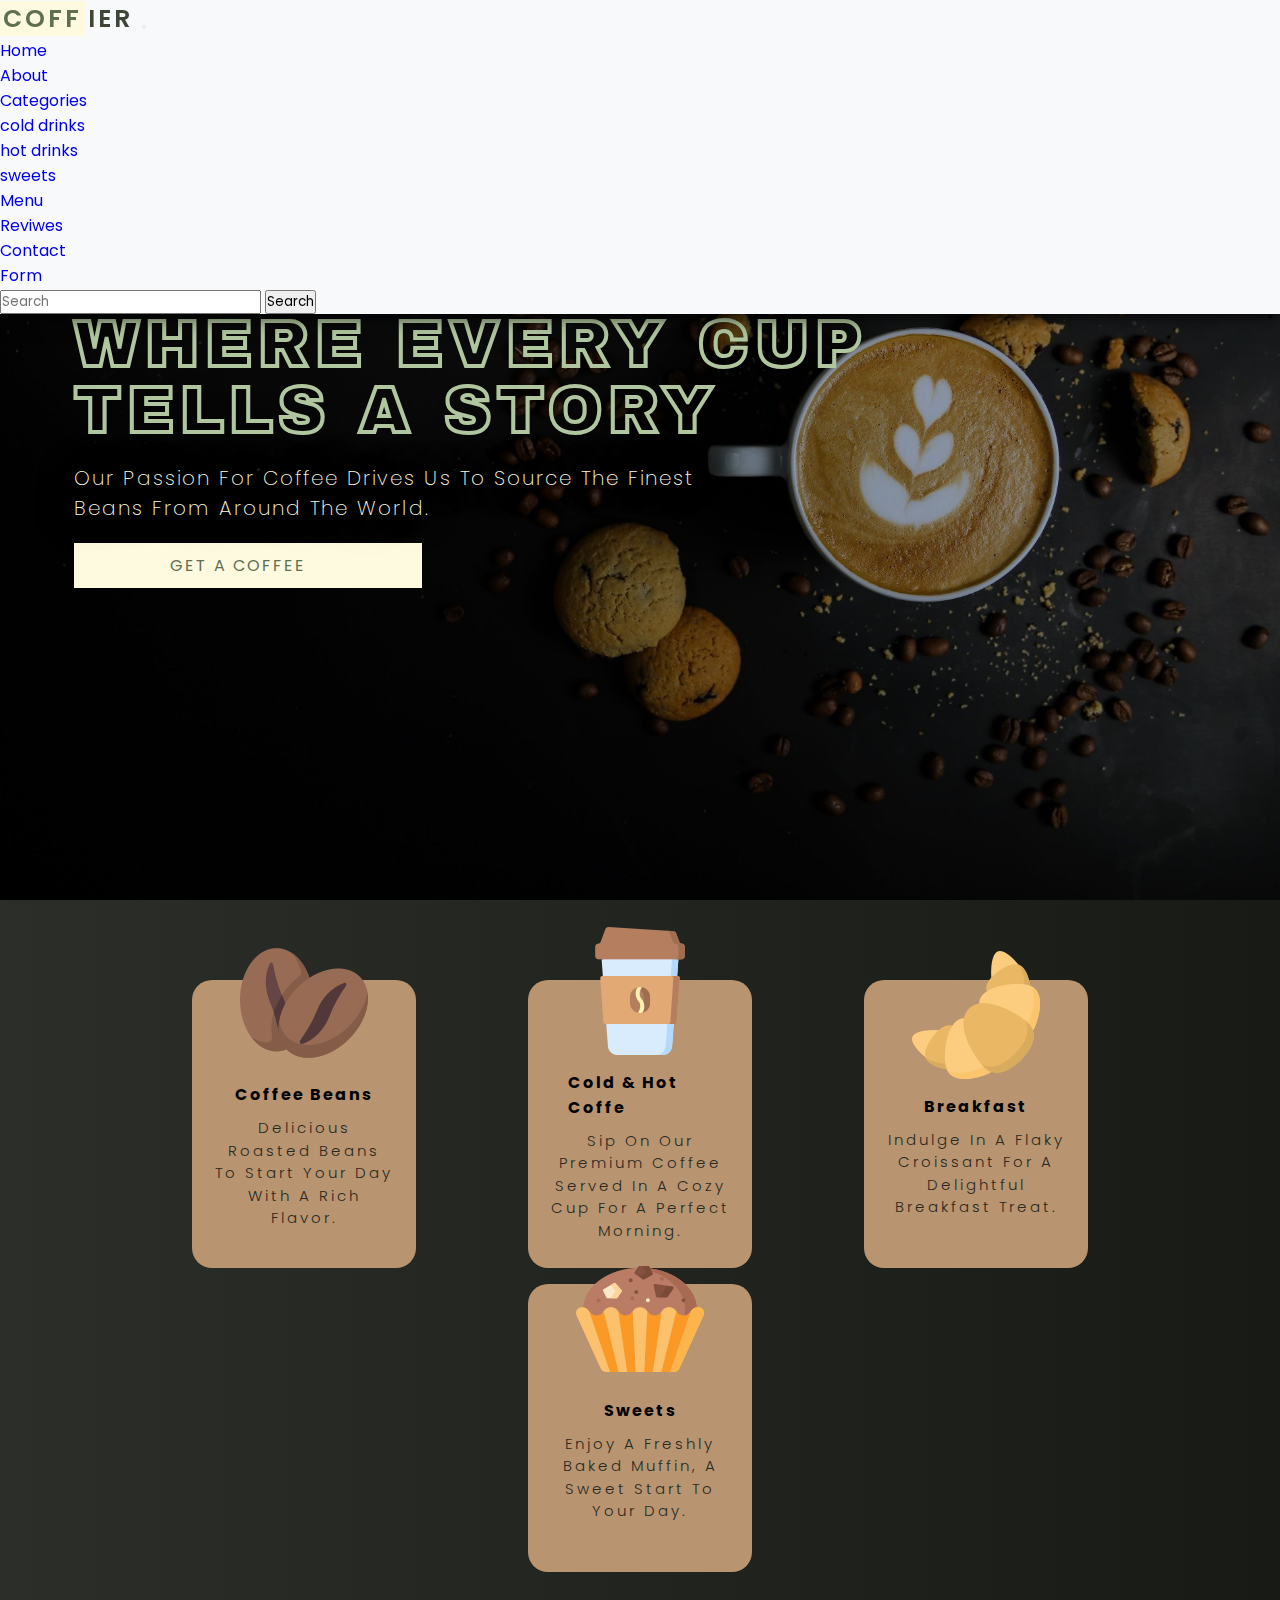
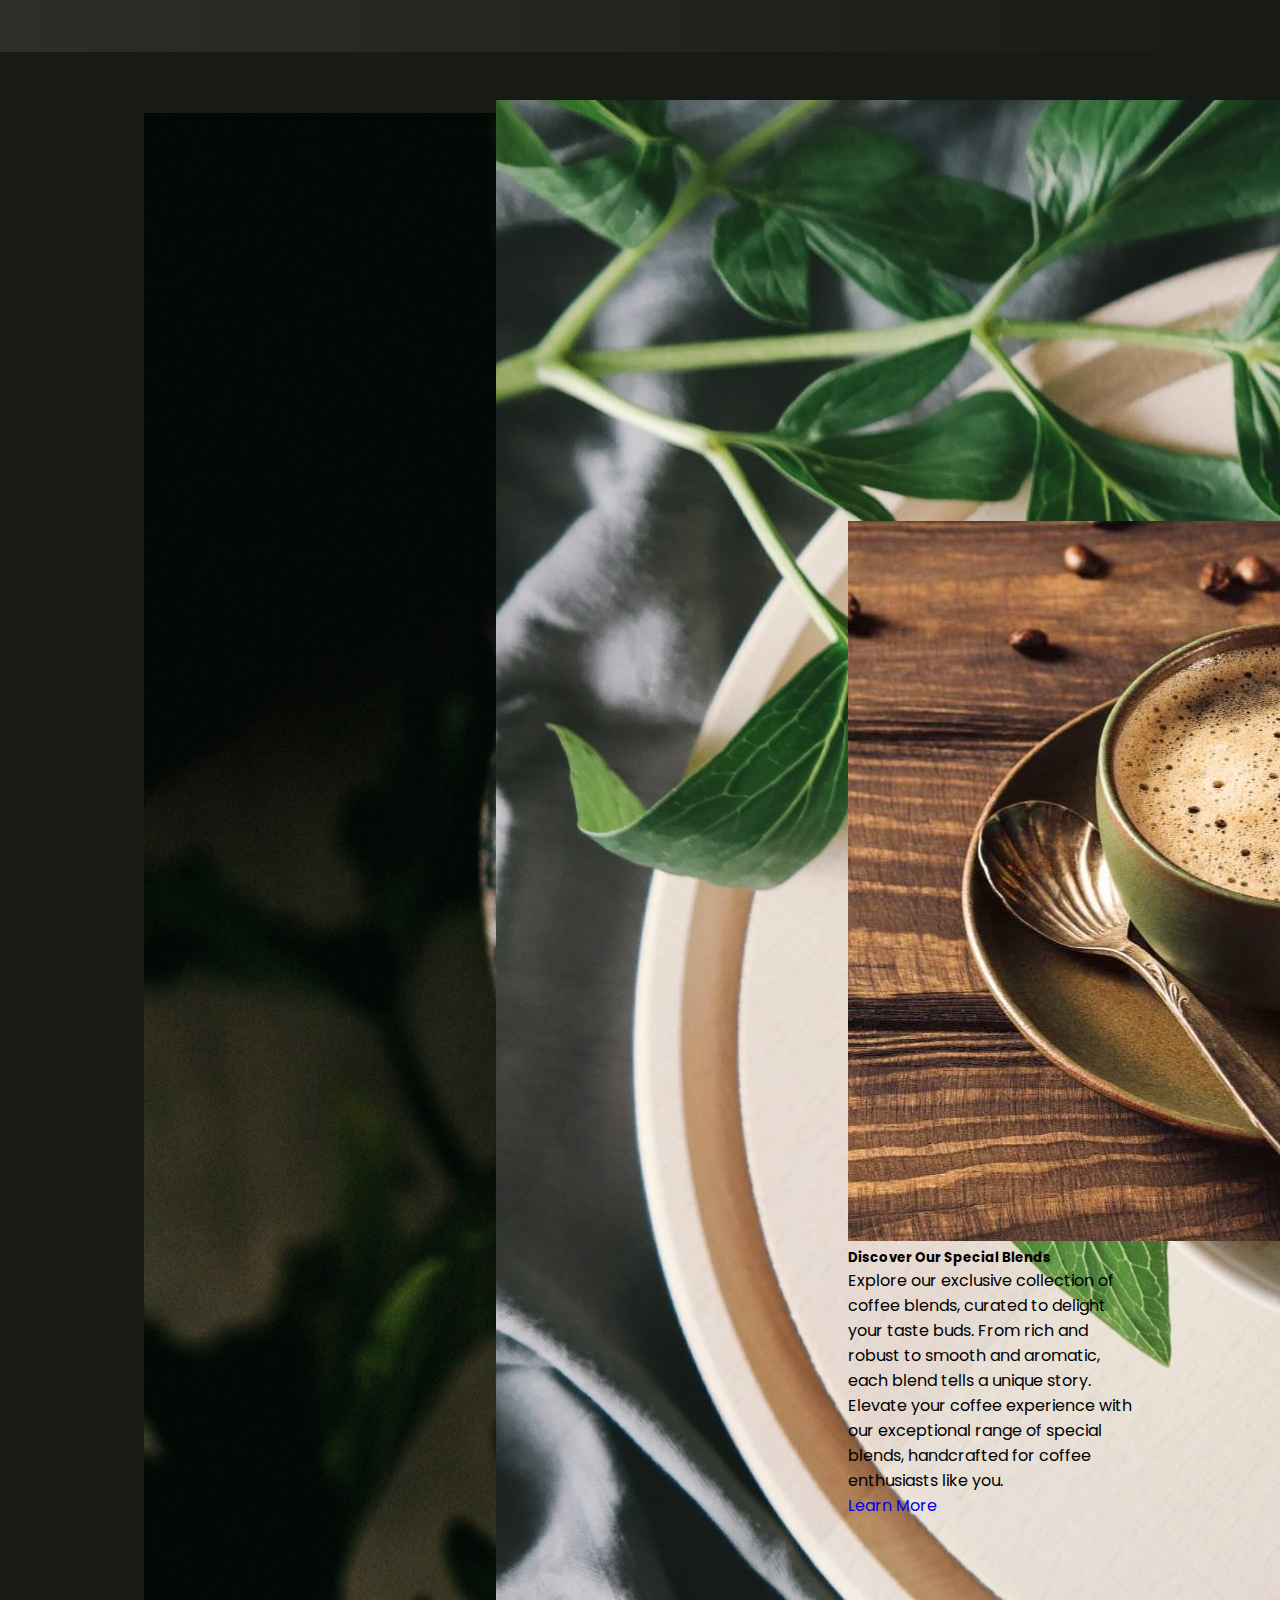
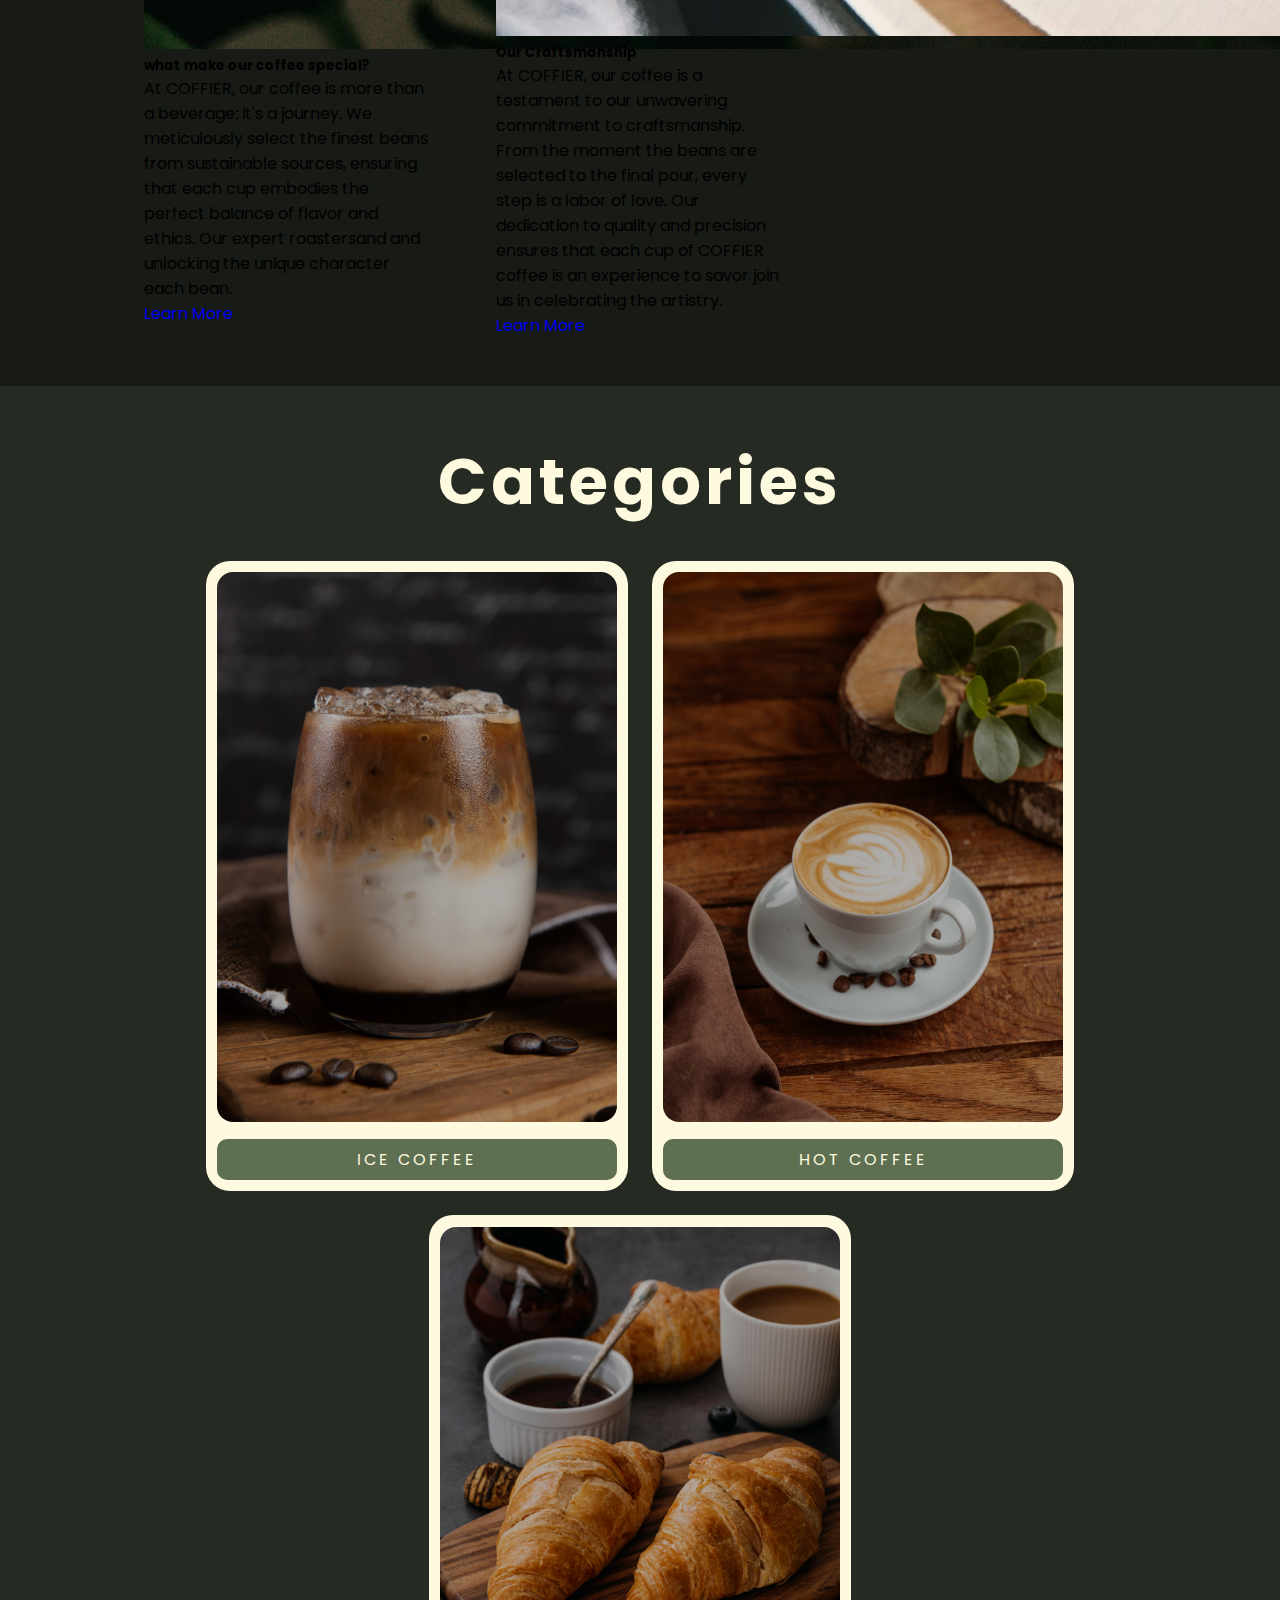
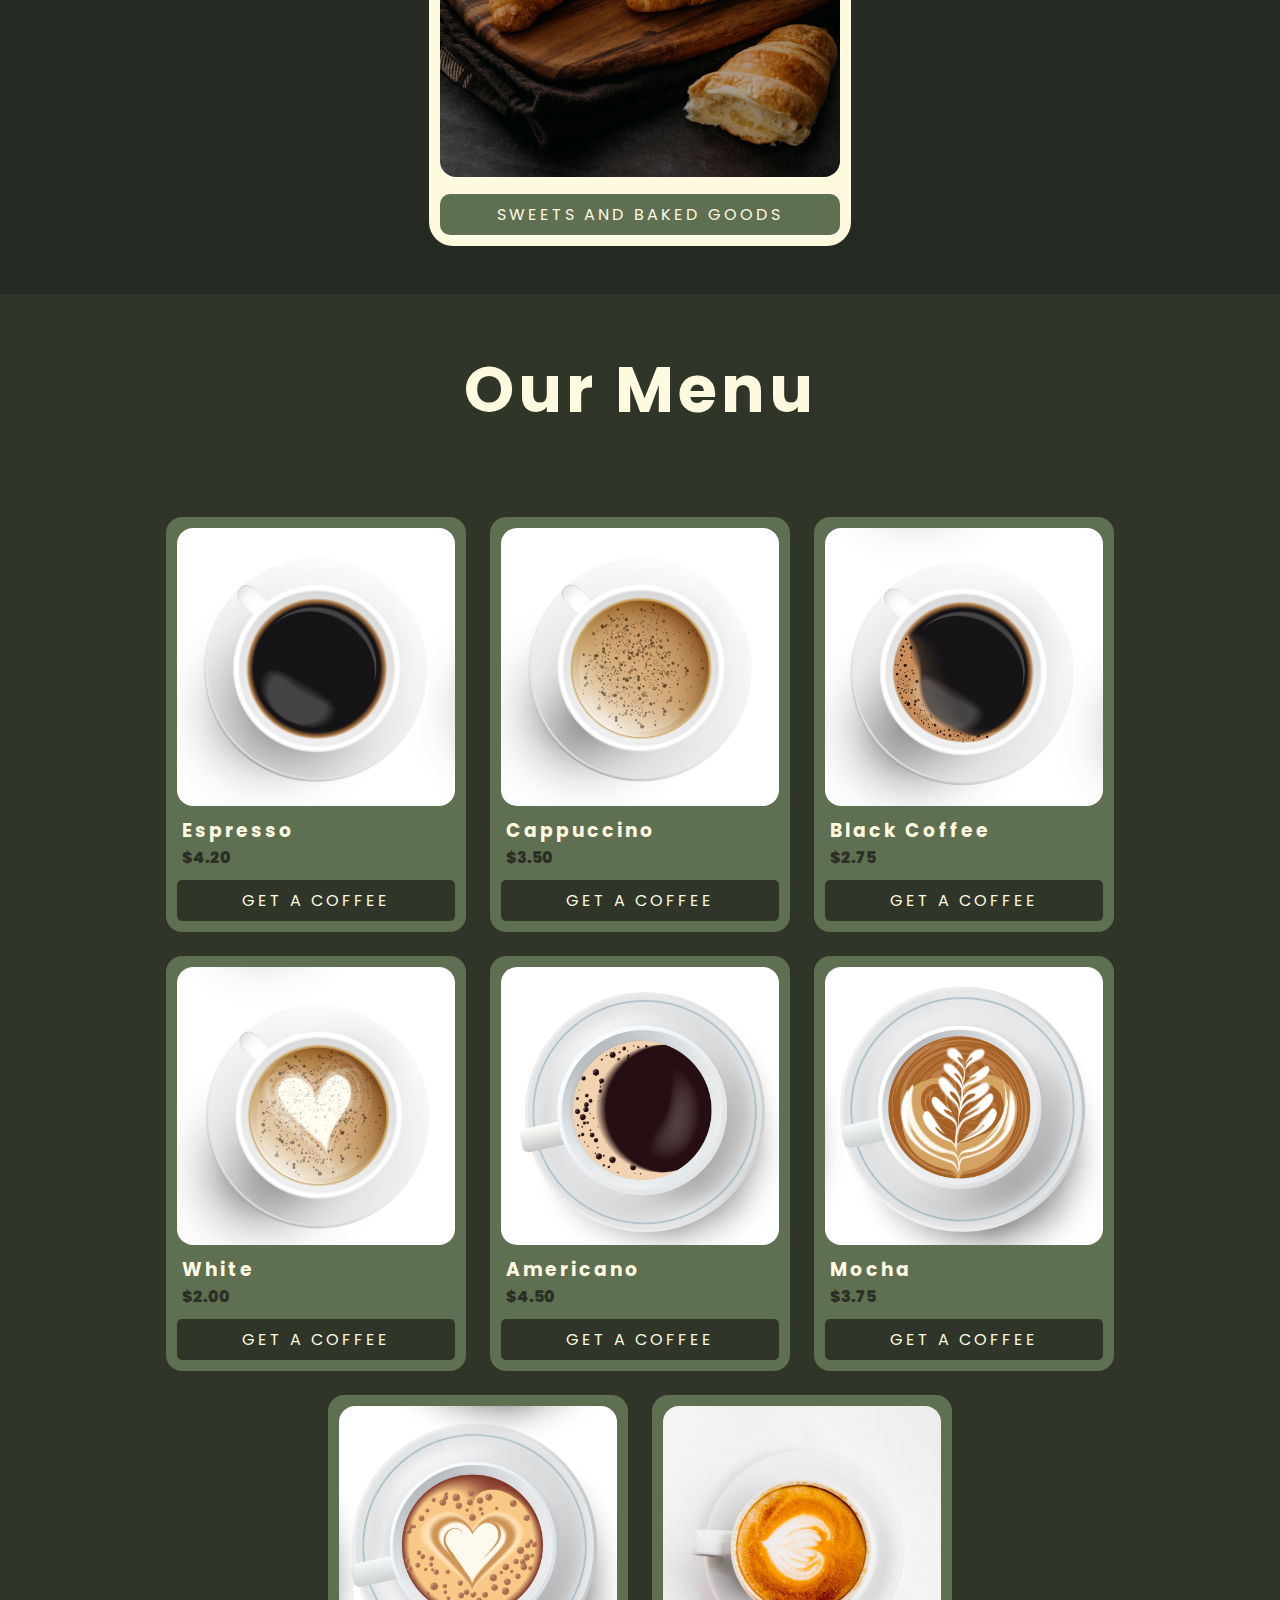
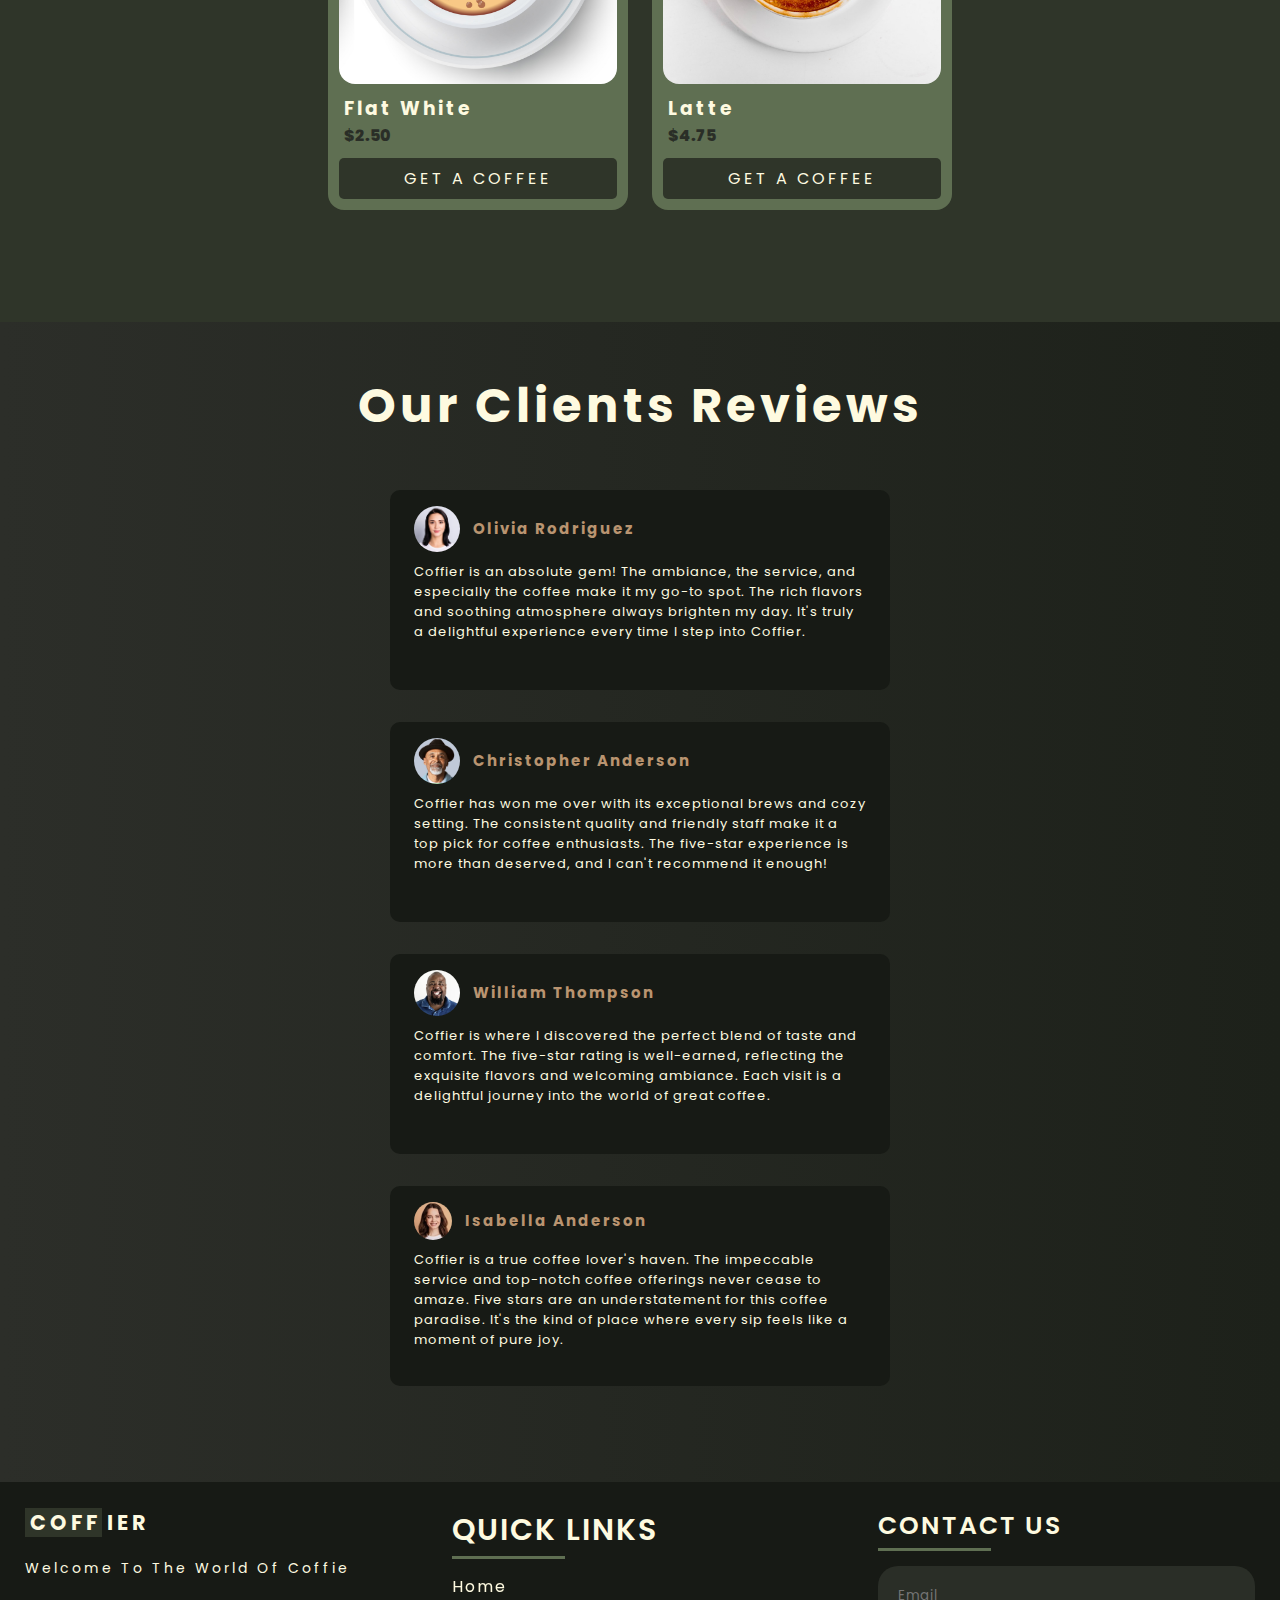
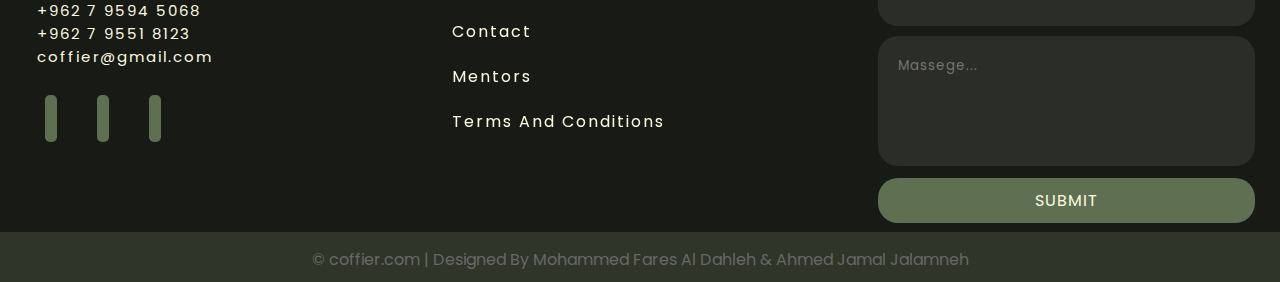
<file: Cofiier phase 2/html/index.html>
<!DOCTYPE html>
<html lang="en">
  <head>
    <meta charset="UTF-8" />
    <meta name="viewport" content="width=device-width, initial-scale=1.0" />
    <title>Coffier | Home Page</title>
    <link rel="stylesheet" href="../css/style.css" />

    <!-- =========== Fontawesome link =========== -->

    <link
      rel="stylesheet"
      href="https://cdnjs.cloudflare.com/ajax/libs/font-awesome/6.4.2/css/all.min.css"
      integrity="sha512-z3gLpd7yknf1YoNbCzqRKc4qyor8gaKU1qmn+CShxbuBusANI9QpRohGBreCFkKxLhei6S9CQXFEbbKuqLg0DA=="
      crossorigin="anonymous"
      referrerpolicy="no-referrer"
    />

    <!-- ============== bootstrap ============= -->

    <link
    href="https://cdn.jsdelivr.net/npm/bootstrap@5.3.2/dist/css/bootstrap.min.css"
    rel="stylesheet"
    integrity="sha384-T3c6CoIi6uLrA9TneNEoa7RxnatzjcDSCmG1MXxSR1GAsXEV/Dwwykc2MPK8M2HN"
    crossorigin="anonymous"
  />
  <script
    src="https://cdn.jsdelivr.net/npm/bootstrap@5.3.2/dist/js/bootstrap.bundle.min.js"
    integrity="sha384-C6RzsynM9kWDrMNeT87bh95OGNyZPhcTNXj1NW7RuBCsyN/o0jlpcV8Qyq46cDfL"
    crossorigin="anonymous"
  ></script>


  
  </head>

  <body>
    <!-- ============ Header ============ -->
    <header class="header" id="header">
      <nav class="container">
        <nav class="navbar navbar-expand-lg bg-body-tertiary">
          <div class="container-fluid">
            <a href="index.html" class="logo"> <span>COFF</span>IER </a>
            <button
              class="navbar-toggler"
              type="button"
              data-bs-toggle="collapse"
              data-bs-target="#navbarSupportedContent"
              aria-controls="navbarSupportedContent"
              aria-expanded="false"
              aria-label="Toggle navigation"
            >
              <span class="navbar-toggler-icon"></span>
            </button>
            <div class="collapse navbar-collapse" id="navbarSupportedContent">
              <ul class="navbar-nav me-auto mb-2 mb-lg-0">
                <li class="nav-item">
                  <a class="nav-link active" aria-current="page" href="#home"
                    >Home</a
                  >
                </li>
                <li class="nav-item">
                  <a class="nav-link active" aria-current="page" href="#about"
                    >About</a
                  >
                </li>
                <li class="nav-item dropdown">
                  <a
                    class="nav-link dropdown-toggle"
                    href="index.html#categories"
                    role="button"
                    data-bs-toggle="dropdown"
                    aria-expanded="false"
                  >
                    Categories
                  </a>
                  <ul class="dropdown-menu">
                    <li>
                      <a class="dropdown-item" href="cold.html">cold drinks</a>
                    </li>
                    <li>
                      <a class="dropdown-item" href="hot.html">hot drinks</a>
                    </li>
                    <li>
                      <a class="dropdown-item" href="sweet.html">sweets</a>
                    </li>
                  </ul>
                </li>
                <li class="nav-item">
                  <a class="nav-link" href="#menu">Menu</a>
                </li>
                <li class="nav-item">
                  <a class="nav-link" href="#reviews">Reviwes</a>
                </li>
                <li class="nav-item">
                  <a class="nav-link" href="#footer">Contact</a>
                </li>
                <li class="nav-item">
                  <a class="nav-link active" aria-current="page" target="_blank" href="form.html"
                    >Form</a
                  >
                </li>
              </ul>
              <form class="d-flex" role="search">
                <input
                  class="form-control me-2"
                  type="search"
                  placeholder="Search"
                  aria-label="Search"
                />
                <button class="btn btn-outline-success" type="submit">
                  Search
                </button>
              </form>
            </div>
          </div>
        </nav>
    </header>
    <!-- =========== Home =========== -->
    <div class="home" id="home">
      <div class="wrapper">
        <h1>where every cup tells a story</h1>
        <p>
          Our passion for coffee drives us to source the finest beans from
          around the world.
        </p>
        <a href="">get a coffee <i class="fa-solid fa-caret-right"></i></a>
      </div>
    </div>
    <!-- =========== Features =========== -->
    <div class="features">
      <div class="wrapper">
        <div class="box">
          <img src="../images/beans.png" />
          <h4>Coffee Beans</h4>
          <p>Delicious roasted beans to start your day with a rich flavor.</p>
        </div>
        <div class="box">
          <img src="../images/coffee-cup.png" />
          <h4>Cold & Hot Coffe</h4>
          <p>
            Sip on our premium coffee served in a cozy cup for a perfect
            morning.
          </p>
        </div>
        <div class="box">
          <img src="../images/croissant.png" />
          <h4>Breakfast</h4>
          <p>Indulge in a flaky croissant for a delightful breakfast treat.</p>
        </div>
        <div class="box">
          <img src="../images/muffin.png" />
          <h4>Sweets</h4>
          <p>Enjoy a freshly baked muffin, a sweet start to your day.</p>
        </div>
      </div>
    </div>
    <!-- =========== About =========== -->
    <div class="about" id="about">
          <div class="card" style="width: 18rem">
            <img src="../images/abt-2.jpg" class="card-img-top" alt="..." />
            <div class="card-body">
              <h5 class="card-title">what make our coffee special?</h5>
              <p class="card-text">
                At COFFIER, our coffee is more than a beverage; it's a journey. We
                meticulously select the finest beans from sustainable sources,
                ensuring that each cup embodies the perfect balance of flavor and
                ethics. Our expert roastersand and unlocking the unique character each bean.
                
              </p>
              <a href="#" class="btn btn-primary">Learn More</a>
            </div>
          </div>
  
          <div class="card" style="width: 18rem">
            <img src="../images/abt-3.jpg" class="card-img-top" alt="..." />
            <div class="card-body">
              <h5 class="card-title">Our Craftsmanship</h5>
              <p class="card-text">
                At COFFIER, our coffee is a testament to our unwavering commitment
                to craftsmanship. From the moment the beans are selected to the
                final pour, every step is a labor of love. Our dedication to
                quality and precision ensures that each cup of COFFIER coffee is
                an experience to savor join us in celebrating the artistry.
              </p>
              <a href="#" class="btn btn-primary">Learn More</a>
            </div>
      
      
      
          </div>

          <div class="card" style="width: 18rem">
            <img src="../images/abt-1.jpg" class="card-img-top" alt="..." />
            <div class="card-body">
              <h5 class="card-title">Discover Our Special Blends</h5>
              <p class="card-text">
                Explore our exclusive collection of coffee blends, curated to delight
                your taste buds. From rich and robust to smooth and aromatic, each blend
                tells a unique story. Elevate your coffee experience with our exceptional
                range of special blends, handcrafted for coffee enthusiasts like you.
              </p>
              <a href="#" class="btn btn-primary">Learn More</a>
            </div>
          </div>
    </div>
    <!-- =========== Categories =========== -->
    <div class="categories-container" id="categories">
      <div class="wrapper">
        <h2>Categories</h2>
        <div class="boxes">
          <div class="box">
            <img src="../images/ice-coffee.jpg" />
            <div class="title-btn">
              <a href="cold.html">Ice Coffee</a>
            </div>
          </div>
          <div class="box">
            <img src="../images/hot-coffee.jpg" />
            <div class="title-btn">
              <a href="hot.html">Hot Coffee</a>
            </div>
          </div>
          <div class="box">
            <img src="../images/crroisant.jpg" />
            <div class="title-btn">
              <a href="sweet.html">Sweets And baked goods</a>
            </div>
          </div>
        </div>
      </div>
    </div>
    <!-- =========== Menu =========== -->
    <div class="menu" id="menu">
      <div class="wrapper">
        <h2>Our Menu</h2>
        <div class="pros">
          <!-- products -->
          <div class="pro">
            <!-- product -->
            <img src="../images/products/pro1.jpg" />
            <div class="price">
              <h3>Espresso</h3>
              <p>$4.20</p>
            </div>
            <a href="#">Get a coffee <i class="fa-solid fa-mug-hot"></i></a>
          </div>
          <div class="pro">
            <img src="../images/products/pro2.jpg" />
            <div class="price">
              <h3>Cappuccino</h3>
              <p>$3.50</p>
            </div>
            <a href="#">Get a coffee <i class="fa-solid fa-mug-hot"></i></a>
          </div>
          <div class="pro">
            <img src="../images/products/pro3.jpg" />
            <div class="price">
              <h3>Black Coffee</h3>
              <p>$2.75</p>
            </div>
            <a href="#">Get a coffee <i class="fa-solid fa-mug-hot"></i></a>
          </div>
          <div class="pro">
            <img src="../images/products/pro4.jpg" />
            <div class="price">
              <h3>White</h3>
              <p>$2.00</p>
            </div>
            <a href="#">Get a coffee <i class="fa-solid fa-mug-hot"></i></a>
          </div>
          <div class="pro">
            <img src="../images/products/pro5.jpg" />
            <div class="price">
              <h3>Americano</h3>
              <p>$4.50</p>
            </div>
            <a href="#">Get a coffee <i class="fa-solid fa-mug-hot"></i></a>
          </div>
          <div class="pro">
            <img src="../images/products/pro6.jpg" />
            <div class="price">
              <h3>Mocha</h3>
              <p>$3.75</p>
            </div>
            <a href="#">Get a coffee <i class="fa-solid fa-mug-hot"></i></a>
          </div>
          <div class="pro">
            <img src="../images/products/pro7.jpg" />
            <div class="price">
              <h3>Flat White</h3>
              <p>$2.50</p>
            </div>
            <a href="#">Get a coffee <i class="fa-solid fa-mug-hot"></i></a>
          </div>
          <div class="pro">
            <img src="../images/products/pro8.jpg" />
            <div class="price">
              <h3>Latte</h3>
              <p>$4.75</p>
            </div>
            <a href="#">Get a coffee <i class="fa-solid fa-mug-hot"></i></a>
          </div>
        </div>
      </div>
    </div>
    <!-- ============ Reviews ============ -->
    <div class="reviews" id="reviews">
      <h1>Our Clients Reviews</h1>
      <div class="wrapper">
        <div class="box">
          <div class="row-1">
            <div class="img-name">
              <img src="../images/review1.jpg" />
              <h3>Olivia Rodriguez</h3>
            </div>
            <div class="stars">
              <i class="fa-solid fa-star"></i>
              <i class="fa-solid fa-star"></i>
              <i class="fa-solid fa-star"></i>
              <i class="fa-solid fa-star"></i>
              <i class="fa-solid fa-star"></i>
            </div>
          </div>
          <div class="row-2">
            <p>
              Coffier is an absolute gem! The ambiance, the service, and
              especially the coffee make it my go-to spot. The rich flavors and
              soothing atmosphere always brighten my day. It's truly a
              delightful experience every time I step into Coffier.
            </p>
          </div>
        </div>
        <div class="box">
          <div class="row-1">
            <div class="img-name">
              <img src="../images/review2.jpg" />
              <h3>Christopher Anderson</h3>
            </div>
            <div class="stars">
              <i class="fa-solid fa-star"></i>
              <i class="fa-solid fa-star"></i>
              <i class="fa-solid fa-star"></i>
              <i class="fa-solid fa-star"></i>
              <i class="fa-regular fa-star"></i>
            </div>
          </div>
          <div class="row-2">
            <p>
              Coffier has won me over with its exceptional brews and cozy
              setting. The consistent quality and friendly staff make it a top
              pick for coffee enthusiasts. The five-star experience is more than
              deserved, and I can't recommend it enough!
            </p>
          </div>
        </div>
        <div class="box">
          <div class="row-1">
            <div class="img-name">
              <img src="../images/review3.jpg" />
              <h3>William Thompson</h3>
            </div>
            <div class="stars">
              <i class="fa-solid fa-star"></i>
              <i class="fa-solid fa-star"></i>
              <i class="fa-solid fa-star"></i>
              <i class="fa-solid fa-star"></i>
              <i class="fa-solid fa-star-half-stroke"></i>
            </div>
          </div>
          <div class="row-2">
            <p>
              Coffier is where I discovered the perfect blend of taste and
              comfort. The five-star rating is well-earned, reflecting the
              exquisite flavors and welcoming ambiance. Each visit is a
              delightful journey into the world of great coffee.
            </p>
          </div>
        </div>
        <div class="box">
          <div class="row-1">
            <div class="img-name">
              <img src="../images/review4.jpg" />
              <h3>Isabella Anderson</h3>
            </div>
            <div class="stars">
              <i class="fa-solid fa-star"></i>
              <i class="fa-solid fa-star"></i>
              <i class="fa-solid fa-star"></i>
              <i class="fa-solid fa-star"></i>
              <i class="fa-solid fa-star"></i>
            </div>
          </div>
          <div class="row-2">
            <p>
              Coffier is a true coffee lover's haven. The impeccable service and
              top-notch coffee offerings never cease to amaze. Five stars are an
              understatement for this coffee paradise. It's the kind of place
              where every sip feels like a moment of pure joy.
            </p>
          </div>
        </div>
      </div>
    </div>
    <!-- =========== Footer =========== -->
    <footer class="footer" id="footer">
      <div class="footer-content">
        <div class="section">
          <div class="logo">
            <a href="index.html"><span>C O F F</span>I E R</a>
          </div>
          <p>Welcome to the world of coffie</p>
          <div class="contact">
            <a href=""><i class="fas fa-phone"></i>&nbsp; +962 7 9594 5068</a>
            <a href=""><i class="fas fa-phone"></i>&nbsp; +962 7 9551 8123</a>
            <a href=""
              ><i class="fas fa-envelope"></i>&nbsp; coffier@gmail.com</a
            >
          </div>
          <div class="socials">
            <a href=""><i class="fab fa-facebook"></i></a>
            <a href=""><i class="fa-brands fa-github"></i></a>
            <a href=""><i class="fab fa-instagram"></i></a>
          </div>
        </div>

        <div class="section links">
          <h3>Quick links</h3>
          <div class="links-container">
            <a href="#home">Home</a>
            <a href="#footer">Contact</a>
            <a>Mentors</a>
            <a>Terms and conditions</a>
          </div>
        </div>

        <div class="section form">
          <h3>contact us</h3>
          <div class="form-container">
            <form>
              <input type="email" placeholder="Email" class="email" />
              <textarea cols="30" rows="10" placeholder="Massege..."></textarea>
              <a href="">Submit</a>
            </form>
          </div>
        </div>
      </div>
      <div class="footer-bottom">
        &copy; coffier.com | Designed By Mohammed Fares Al Dahleh & Ahmed Jamal Jalamneh
      </div>
    </footer>

  </body>
</html>
</file>
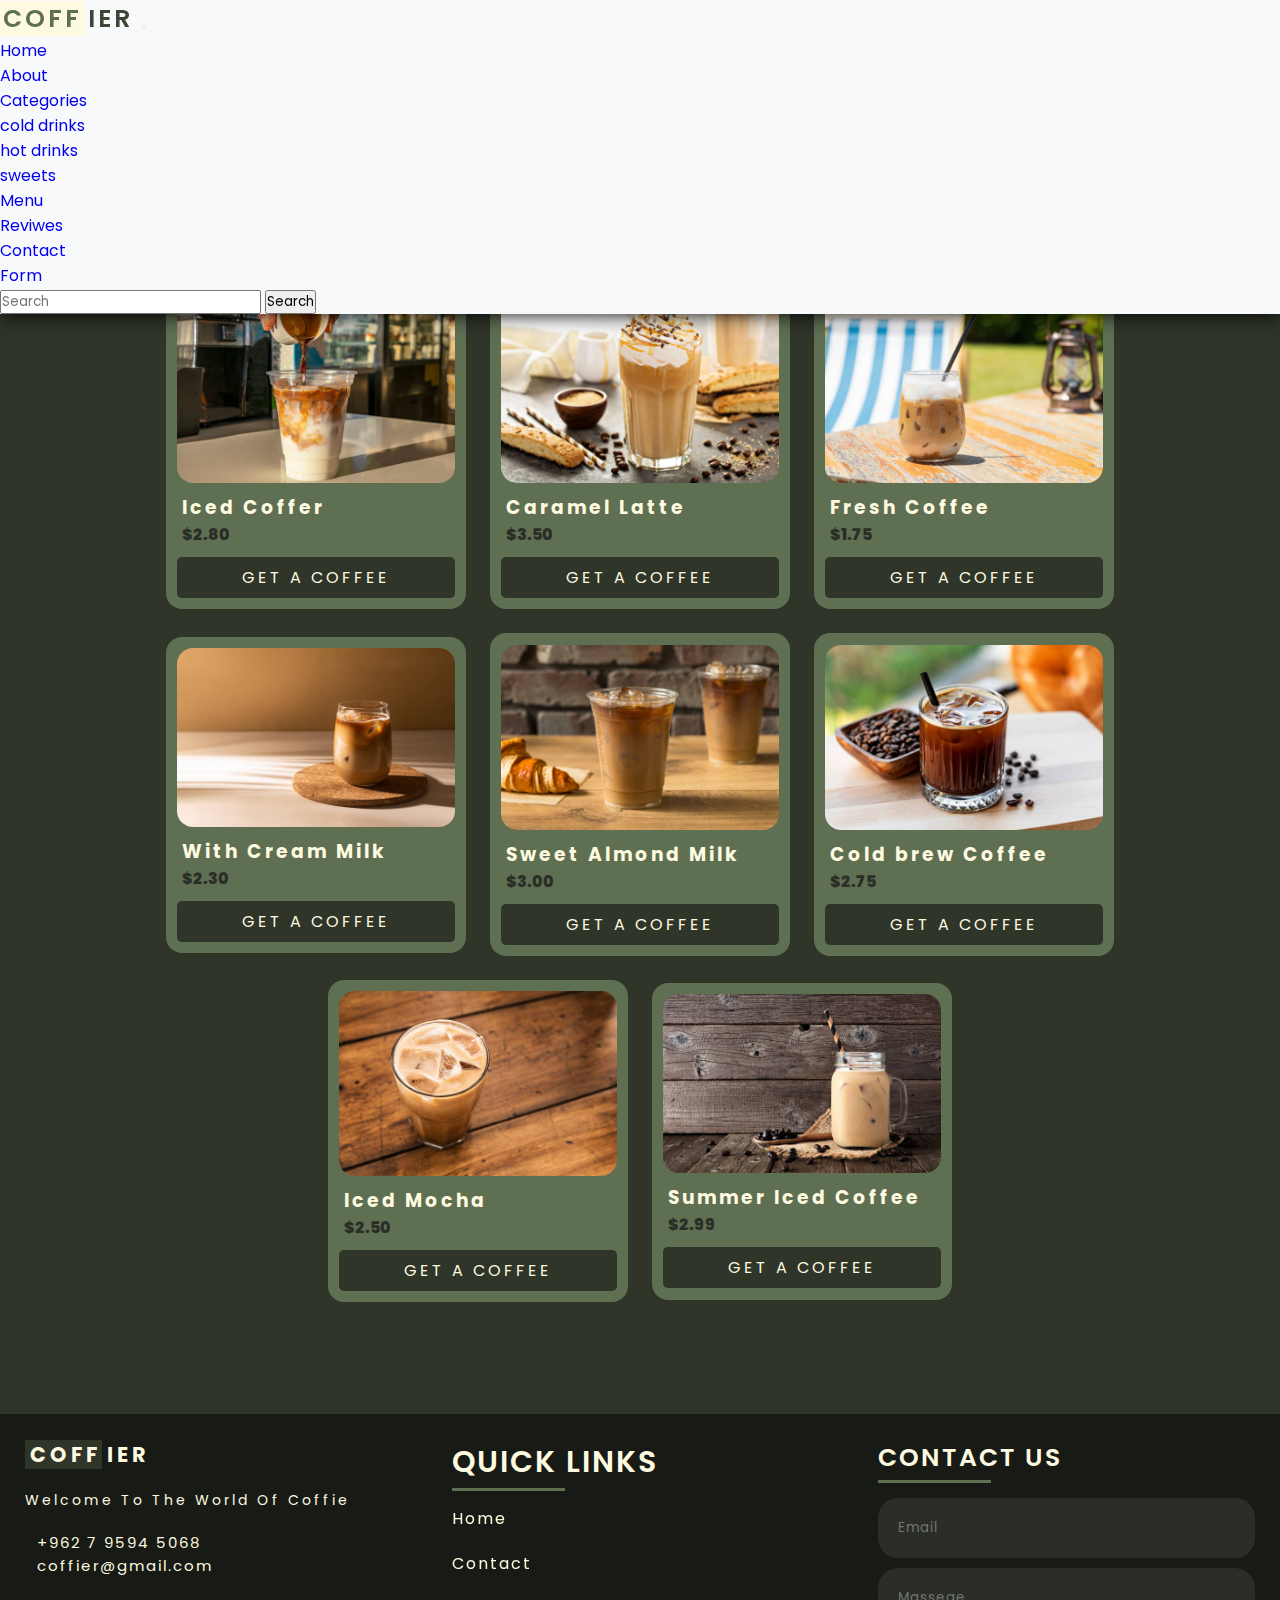
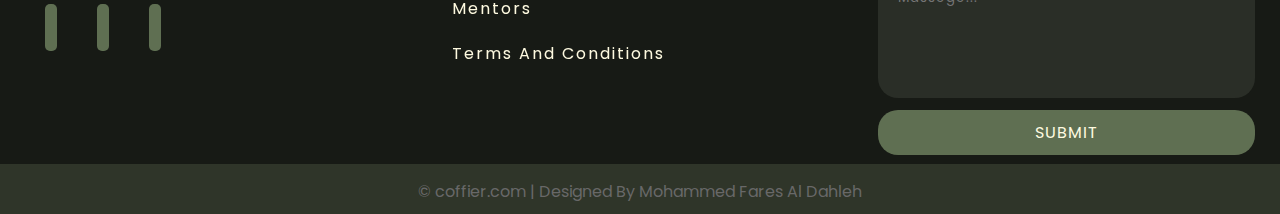
<file: Cofiier phase 2/html/cold.html>
<!DOCTYPE html>
<html lang="en">
  <head>
    <meta charset="UTF-8" />
    <meta name="viewport" content="width=device-width, initial-scale=1.0" />
    <title>Coffier | Home Page</title>
    <link rel="stylesheet" href="../css/style.css" />

    <!-- =========== Fontawesome link =========== -->

    <link
      rel="stylesheet"
      href="https://cdnjs.cloudflare.com/ajax/libs/font-awesome/6.4.2/css/all.min.css"
      integrity="sha512-z3gLpd7yknf1YoNbCzqRKc4qyor8gaKU1qmn+CShxbuBusANI9QpRohGBreCFkKxLhei6S9CQXFEbbKuqLg0DA=="
      crossorigin="anonymous"
      referrerpolicy="no-referrer"
    />

    <link
      href="https://cdn.jsdelivr.net/npm/bootstrap@5.3.2/dist/css/bootstrap.min.css"
      rel="stylesheet"
      integrity="sha384-T3c6CoIi6uLrA9TneNEoa7RxnatzjcDSCmG1MXxSR1GAsXEV/Dwwykc2MPK8M2HN"
      crossorigin="anonymous"
    />
    <script
      src="https://cdn.jsdelivr.net/npm/bootstrap@5.3.2/dist/js/bootstrap.bundle.min.js"
      integrity="sha384-C6RzsynM9kWDrMNeT87bh95OGNyZPhcTNXj1NW7RuBCsyN/o0jlpcV8Qyq46cDfL"
      crossorigin="anonymous"
    ></script>
  </head>

  <body>
    <!-- ============ Header ============ -->
    <header class="header" id="header">
        <nav class="container">
          <nav class="navbar navbar-expand-lg bg-body-tertiary">
            <div class="container-fluid">
              <a href="index.html" class="logo"> <span>COFF</span>IER </a>
              <button
                class="navbar-toggler"
                type="button"
                data-bs-toggle="collapse"
                data-bs-target="#navbarSupportedContent"
                aria-controls="navbarSupportedContent"
                aria-expanded="false"
                aria-label="Toggle navigation"
              >
                <span class="navbar-toggler-icon"></span>
              </button>
              <div class="collapse navbar-collapse" id="navbarSupportedContent">
                <ul class="navbar-nav me-auto mb-2 mb-lg-0">
                  <li class="nav-item">
                    <a class="nav-link active" aria-current="page" href="index.html#home"
                      >Home</a
                    >
                  </li>
                  <li class="nav-item">
                    <a class="nav-link active" aria-current="page" href="index.html#about"
                      >About</a
                    >
                  </li>
                  <li class="nav-item dropdown">
                    <a
                      class="nav-link dropdown-toggle"
                      href="index.html#categories"
                      role="button"
                      data-bs-toggle="dropdown"
                      aria-expanded="false"
                    >
                      Categories
                    </a>
                    <ul class="dropdown-menu">
                      <li>
                        <a class="dropdown-item" href="cold.html">cold drinks</a>
                      </li>
                      <li>
                        <a class="dropdown-item" href="hot.html">hot drinks</a>
                      </li>
                      <li>
                        <a class="dropdown-item" href="sweet.html">sweets</a>
                      </li>
                    </ul>
                  </li>
                  <li class="nav-item">
                    <a class="nav-link" href="index.html#menu">Menu</a>
                  </li>
                  <li class="nav-item">
                    <a class="nav-link" href="index.html#reviews">Reviwes</a>
                  </li>
                  <li class="nav-item">
                    <a class="nav-link" href="#footer">Contact</a>
                  </li>
                  <li class="nav-item">
                    <a class="nav-link active" aria-current="page" href="form.html"
                      >Form</a
                    >
                  </li>
                </ul>
                <form class="d-flex" role="search">
                  <input
                    class="form-control me-2"
                    type="search"
                    placeholder="Search"
                    aria-label="Search"
                  />
                  <button class="btn btn-outline-success" type="submit">
                    Search
                  </button>
                </form>
              </div>
            </div>
          </nav>
      </header>
    <!-- =========== Menu =========== -->
    <div class="menu" id="menu">
      <div class="wrapper" style="padding-top: 4rem">
        <h2>Cold Drinks Menu</h2>
        <div class="pros">
          <!-- products -->
          <div class="pro">
            <!-- product -->
            <img src="../images/products/ice2.jpg" />
            <div class="price">
              <h3>Iced Coffer</h3>
              <p>$2.80</p>
            </div>
            <a href="#">Get a coffee <i class="fa-solid fa-mug-hot"></i></a>
          </div>
          <div class="pro">
            <img src="../images/products/ice11.jpg" />
            <div class="price">
              <h3>Caramel Latte</h3>
              <p>$3.50</p>
            </div>
            <a href="#">Get a coffee <i class="fa-solid fa-mug-hot"></i></a>
          </div>
          <div class="pro">
            <img src="../images/products/ice22.jpg" />
            <div class="price">
              <h3>Fresh Coffee</h3>
              <p>$1.75</p>
            </div>
            <a href="#">Get a coffee <i class="fa-solid fa-mug-hot"></i></a>
          </div>
          <div class="pro">
            <img src="../images/products/ice3.jpg" />
            <div class="price">
              <h3>With Cream Milk</h3>
              <p>$2.30</p>
            </div>
            <a href="#">Get a coffee <i class="fa-solid fa-mug-hot"></i></a>
          </div>
          <div class="pro">
            <img src="../images/products/ice4.jpg" />
            <div class="price">
              <h3>Sweet Almond Milk</h3>
              <p>$3.00</p>
            </div>
            <a href="#">Get a coffee <i class="fa-solid fa-mug-hot"></i></a>
          </div>
          <div class="pro">
            <img src="../images/products/ice5.jpg" />
            <div class="price">
              <h3>Cold brew Coffee</h3>
              <p>$2.75</p>
            </div>
            <a href="#">Get a coffee <i class="fa-solid fa-mug-hot"></i></a>
          </div>
          <div class="pro">
            <img src="../images/products/ice6.jpg" />
            <div class="price">
              <h3>Iced Mocha</h3>
              <p>$2.50</p>
            </div>
            <a href="#">Get a coffee <i class="fa-solid fa-mug-hot"></i></a>
          </div>
          <div class="pro">
            <img src="../images/products/ice7.jpg" />
            <div class="price">
              <h3>Summer Iced Coffee</h3>
              <p>$2.99</p>
            </div>
            <a href="#">Get a coffee <i class="fa-solid fa-mug-hot"></i></a>
          </div>
        </div>
      </div>
    </div>
    <!-- =========== Footer =========== -->
    <footer class="footer" id="footer">
      <div class="footer-content">
        <div class="section">
          <div class="logo">
            <a href="index.html"><span>C O F F</span>I E R</a>
          </div>
          <p>Welcome to the world of coffie</p>
          <div class="contact">
            <a href=""><i class="fas fa-phone"></i>&nbsp; +962 7 9594 5068</a>
            <a href=""
              ><i class="fas fa-envelope"></i>&nbsp; coffier@gmail.com</a
            >
          </div>
          <div class="socials">
            <a href=""><i class="fab fa-facebook"></i></a>
            <a href=""><i class="fa-brands fa-github"></i></a>
            <a href=""><i class="fab fa-instagram"></i></a>
          </div>
        </div>

        <div class="section links">
          <h3>Quick links</h3>
          <div class="links-container">
            <a href="#home">Home</a>
            <a href="">Contact</a>
            <a href="">Mentors</a>
            <a href="">Terms and conditions</a>
          </div>
        </div>

        <div class="section form">
          <h3>contact us</h3>
          <div class="form-container">
            <form>
              <input type="email" placeholder="Email" class="email" />
              <textarea cols="30" rows="10" placeholder="Massege..."></textarea>
              <a href="">Submit</a>
            </form>
          </div>
        </div>
      </div>
      <div class="footer-bottom">
        &copy; coffier.com | Designed By Mohammed Fares Al Dahleh
      </div>
    </footer>
  </body>
</html>
</file>
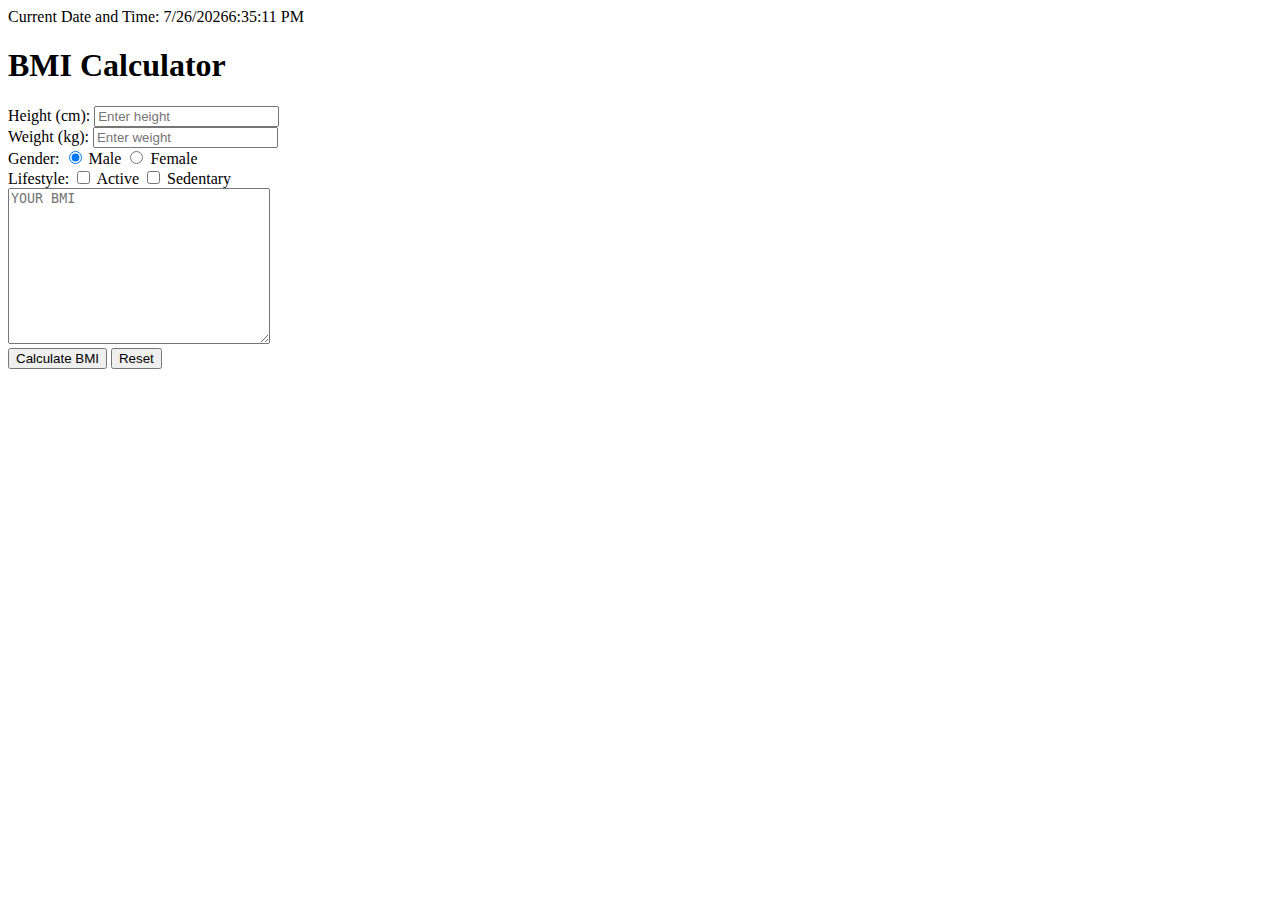
<file: Cofiier phase 2/html/form.html>
<!DOCTYPE html>
<html lang="en">
  <head>
    <meta charset="UTF-8" />
    <meta name="viewport" content="width=device-width, initial-scale=1.0" />
    <title>BMI Calculator</title>

    <!-- style for the validation message -->
    <style>
      .validation-message {
        color: red;
        font-size: 12px;
      }
    </style>
  </head>

  <body>
    <div id="datetime"></div>
    <h1>BMI Calculator</h1>
    <form>
      <label for="height">Height (cm):</label>
      <input type="text" id="height" placeholder="Enter height" />
      <span id="heightError" class="validation-message"></span><br />

      <label for="weight">Weight (kg):</label>
      <input type="text" id="weight" placeholder="Enter weight"/>
      <span id="weightError" class="validation-message"></span><br />

      <label>Gender:</label>
      <input type="radio" name="gender" value="male" checked/> Male
      <input type="radio" name="gender" value="female" /> Female
      <span id="genderError" class="validation-message"></span><br />

      <label>Lifestyle:</label>
      <input type="checkbox" name="lifestyle" value="active" /> Active
      <input type="checkbox" name="lifestyle" value="sedentary" /> Sedentary
      <span id="lifestyleError" class="validation-message" ></span
      ><br />
      
      <textarea
        name="message"
        rows="10"
        cols="30"
        id="result"
        readonly
        placeholder="YOUR BMI"
      ></textarea>
      <br>
      <button type="button" onclick="calculateBMI()">Calculate BMI</button>
      <button type="reset">Reset</button>
    </form>

    <script src="../index.js">
    </script>

    <script>
        function updateDateTime(){
        var dateTimeElement = document.getElementById ("datetime");
        var now = new Date();
        var dateTimeString =
        "Current Date and Time: " + now.toLocaleDateString() +
        ""+
        now.toLocaleTimeString();
        dateTimeElement.textContent = dateTimeString;
        }
        updateDateTime();
        setInterval(updateDateTime,1000);
    </script>
  </body>
</html>
</file>
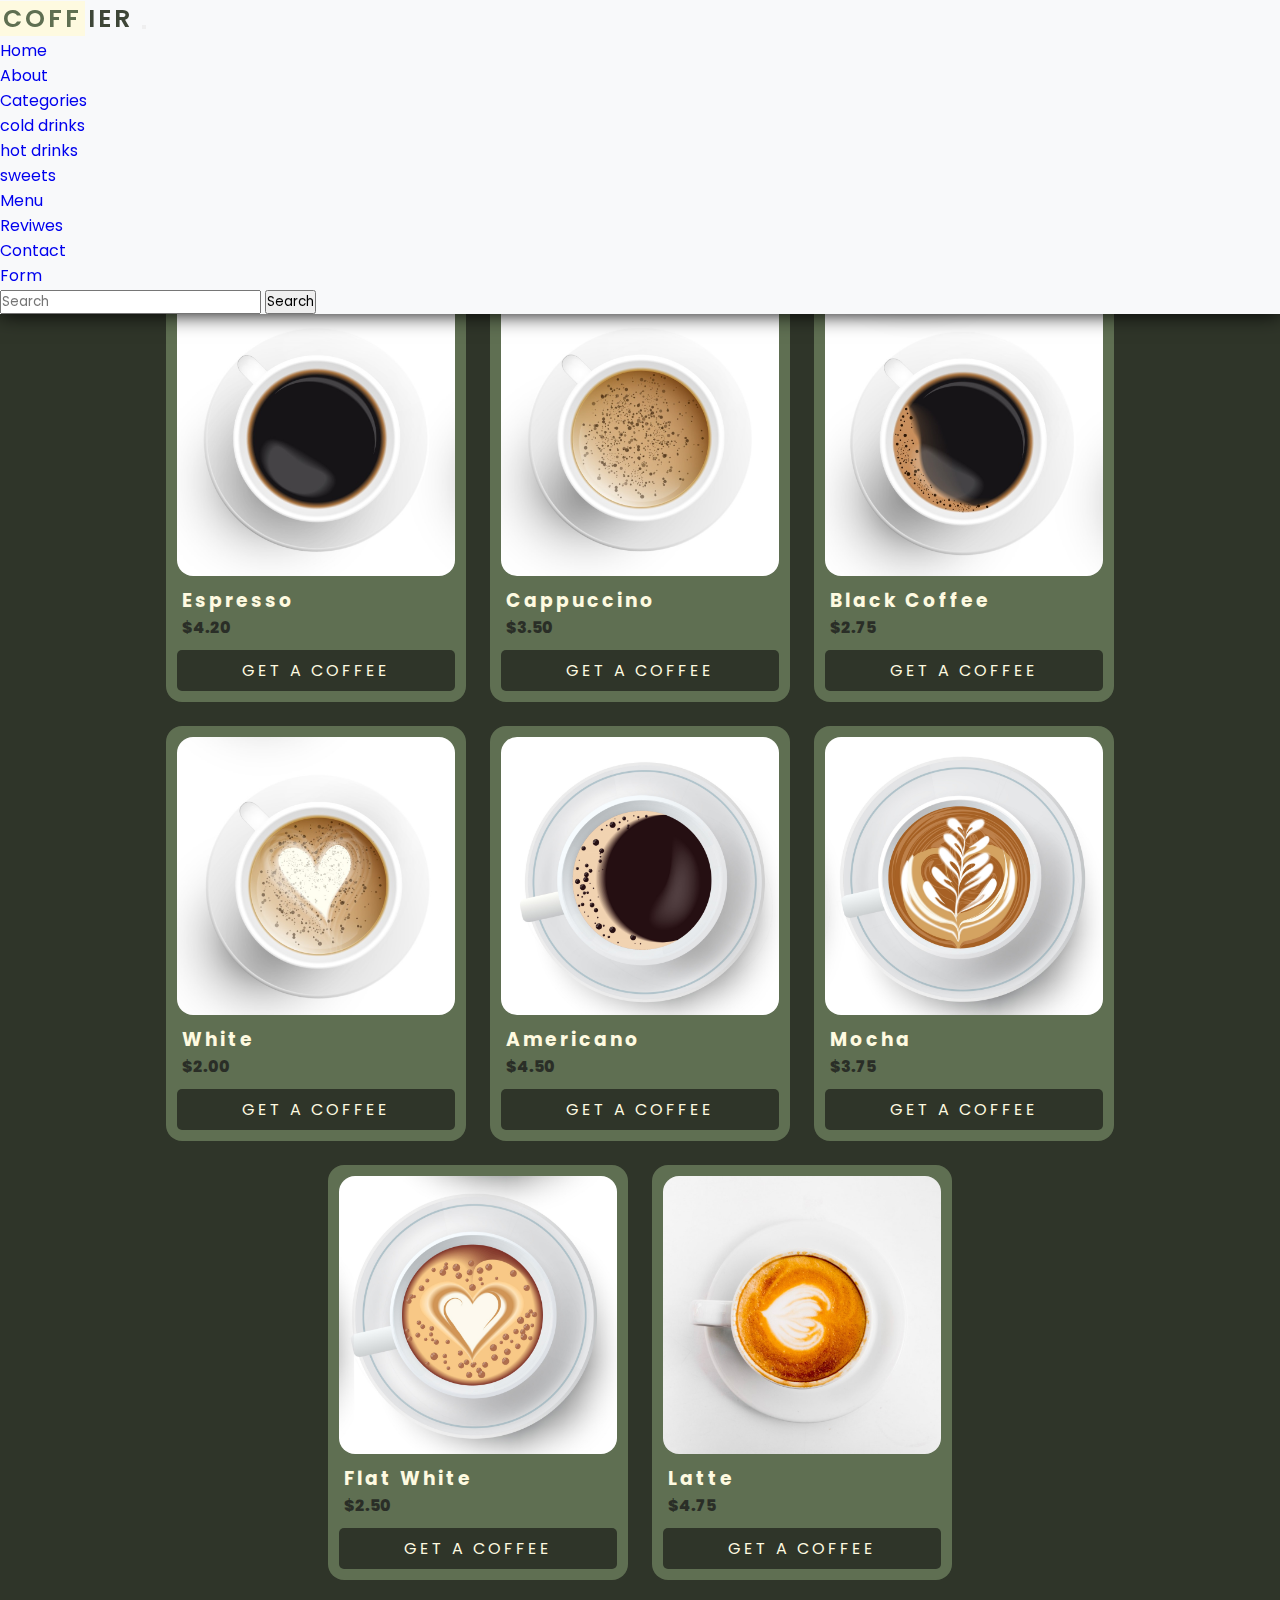
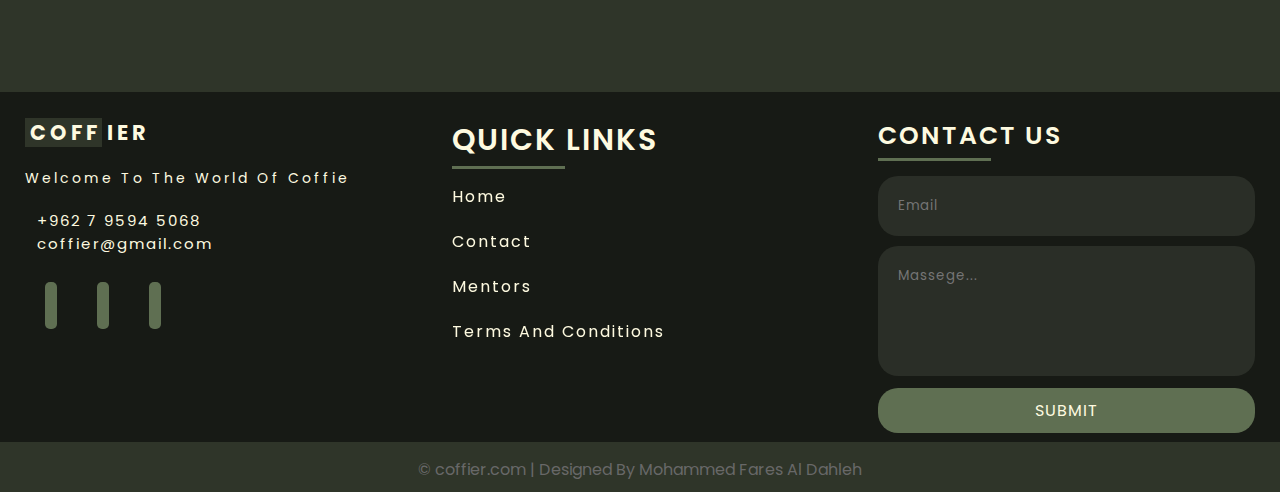
<file: Cofiier phase 2/html/hot.html>
<!DOCTYPE html>
<html lang="en">
  <head>
    <meta charset="UTF-8" />
    <meta name="viewport" content="width=device-width, initial-scale=1.0" />
    <title>Coffier | Home Page</title>
    <link rel="stylesheet" href="../css/style.css" />

    <!-- =========== Fontawesome link =========== -->

    <link
      rel="stylesheet"
      href="https://cdnjs.cloudflare.com/ajax/libs/font-awesome/6.4.2/css/all.min.css"
      integrity="sha512-z3gLpd7yknf1YoNbCzqRKc4qyor8gaKU1qmn+CShxbuBusANI9QpRohGBreCFkKxLhei6S9CQXFEbbKuqLg0DA=="
      crossorigin="anonymous"
      referrerpolicy="no-referrer"
    />

    <link
      href="https://cdn.jsdelivr.net/npm/bootstrap@5.3.2/dist/css/bootstrap.min.css"
      rel="stylesheet"
      integrity="sha384-T3c6CoIi6uLrA9TneNEoa7RxnatzjcDSCmG1MXxSR1GAsXEV/Dwwykc2MPK8M2HN"
      crossorigin="anonymous"
    />
    <script
      src="https://cdn.jsdelivr.net/npm/bootstrap@5.3.2/dist/js/bootstrap.bundle.min.js"
      integrity="sha384-C6RzsynM9kWDrMNeT87bh95OGNyZPhcTNXj1NW7RuBCsyN/o0jlpcV8Qyq46cDfL"
      crossorigin="anonymous"
    ></script>
  </head>

  <body>
    <!-- ============ Header ============ -->
    <header class="header" id="header">
        <nav class="container">
          <nav class="navbar navbar-expand-lg bg-body-tertiary">
            <div class="container-fluid">
              <a href="index.html" class="logo"> <span>COFF</span>IER </a>
              <button
                class="navbar-toggler"
                type="button"
                data-bs-toggle="collapse"
                data-bs-target="#navbarSupportedContent"
                aria-controls="navbarSupportedContent"
                aria-expanded="false"
                aria-label="Toggle navigation"
              >
                <span class="navbar-toggler-icon"></span>
              </button>
              <div class="collapse navbar-collapse" id="navbarSupportedContent">
                <ul class="navbar-nav me-auto mb-2 mb-lg-0">
                  <li class="nav-item">
                    <a class="nav-link active" aria-current="page" href="index.html#home"
                      >Home</a
                    >
                  </li>
                  <li class="nav-item">
                    <a class="nav-link active" aria-current="page" href="index.html#about"
                      >About</a
                    >
                  </li>
                  <li class="nav-item dropdown">
                    <a
                      class="nav-link dropdown-toggle"
                      href="index.html#categories"
                      role="button"
                      data-bs-toggle="dropdown"
                      aria-expanded="false"
                    >
                      Categories
                    </a>
                    <ul class="dropdown-menu">
                      <li>
                        <a class="dropdown-item" href="cold.html">cold drinks</a>
                      </li>
                      <li>
                        <a class="dropdown-item" href="hot.html">hot drinks</a>
                      </li>
                      <li>
                        <a class="dropdown-item" href="sweet.html">sweets</a>
                      </li>
                    </ul>
                  </li>
                  <li class="nav-item">
                    <a class="nav-link" href="index.html#menu">Menu</a>
                  </li>
                  <li class="nav-item">
                    <a class="nav-link" href="index.html#reviews">Reviwes</a>
                  </li>
                  <li class="nav-item">
                    <a class="nav-link" href="#footer">Contact</a>
                  </li>
                  <li class="nav-item">
                    <a class="nav-link active" aria-current="page" href="form.html"
                      >Form</a
                    >
                  </li>
                </ul>
                <form class="d-flex" role="search">
                  <input
                    class="form-control me-2"
                    type="search"
                    placeholder="Search"
                    aria-label="Search"
                  />
                  <button class="btn btn-outline-success" type="submit">
                    Search
                  </button>
                </form>
              </div>
            </div>
          </nav>
      </header>
    <!-- =========== Menu =========== -->
    <div class="menu" id="menu">
      <div class="wrapper" style="padding-top: 4rem">
        <h2>Hot Drinks Menu</h2>
        <div class="pros">
          <!-- products -->
          <div class="pro">
            <!-- product -->
            <img src="../images/products/pro1.jpg" />
            <div class="price">
              <h3>Espresso</h3>
              <p>$4.20</p>
            </div>
            <a href="#">Get a coffee <i class="fa-solid fa-mug-hot"></i></a>
          </div>
          <div class="pro">
            <img src="../images/products/pro2.jpg" />
            <div class="price">
              <h3>Cappuccino</h3>
              <p>$3.50</p>
            </div>
            <a href="#">Get a coffee <i class="fa-solid fa-mug-hot"></i></a>
          </div>
          <div class="pro">
            <img src="../images/products/pro3.jpg" />
            <div class="price">
              <h3>Black Coffee</h3>
              <p>$2.75</p>
            </div>
            <a href="#">Get a coffee <i class="fa-solid fa-mug-hot"></i></a>
          </div>
          <div class="pro">
            <img src="../images/products/pro4.jpg" />
            <div class="price">
              <h3>White</h3>
              <p>$2.00</p>
            </div>
            <a href="#">Get a coffee <i class="fa-solid fa-mug-hot"></i></a>
          </div>
          <div class="pro">
            <img src="../images/products/pro5.jpg" />
            <div class="price">
              <h3>Americano</h3>
              <p>$4.50</p>
            </div>
            <a href="#">Get a coffee <i class="fa-solid fa-mug-hot"></i></a>
          </div>
          <div class="pro">
            <img src="../images/products/pro6.jpg" />
            <div class="price">
              <h3>Mocha</h3>
              <p>$3.75</p>
            </div>
            <a href="#">Get a coffee <i class="fa-solid fa-mug-hot"></i></a>
          </div>
          <div class="pro">
            <img src="../images/products/pro7.jpg" />
            <div class="price">
              <h3>Flat White</h3>
              <p>$2.50</p>
            </div>
            <a href="#">Get a coffee <i class="fa-solid fa-mug-hot"></i></a>
          </div>
          <div class="pro">
            <img src="../images/products/pro8.jpg" />
            <div class="price">
              <h3>Latte</h3>
              <p>$4.75</p>
            </div>
            <a href="#">Get a coffee <i class="fa-solid fa-mug-hot"></i></a>
          </div>
        </div>
      </div>
    </div>
    <!-- =========== Footer =========== -->
    <footer class="footer" id="footer">
      <div class="footer-content">
        <div class="section">
          <div class="logo">
            <a href="index.html"><span>C O F F</span>I E R</a>
          </div>
          <p>Welcome to the world of coffie</p>
          <div class="contact">
            <a href=""><i class="fas fa-phone"></i>&nbsp; +962 7 9594 5068</a>
            <a href=""
              ><i class="fas fa-envelope"></i>&nbsp; coffier@gmail.com</a
            >
          </div>
          <div class="socials">
            <a href=""><i class="fab fa-facebook"></i></a>
            <a href=""><i class="fa-brands fa-github"></i></a>
            <a href=""><i class="fab fa-instagram"></i></a>
          </div>
        </div>

        <div class="section links">
          <h3>Quick links</h3>
          <div class="links-container">
            <a href="#home">Home</a>
            <a href="">Contact</a>
            <a href="">Mentors</a>
            <a href="">Terms and conditions</a>
          </div>
        </div>

        <div class="section form">
          <h3>contact us</h3>
          <div class="form-container">
            <form>
              <input type="email" placeholder="Email" class="email" />
              <textarea cols="30" rows="10" placeholder="Massege..."></textarea>
              <a href="">Submit</a>
            </form>
          </div>
        </div>
      </div>
      <div class="footer-bottom">
        &copy; coffier.com | Designed By Mohammed Fares Al Dahleh
      </div>
    </footer>
  </body>
</html>
</file>
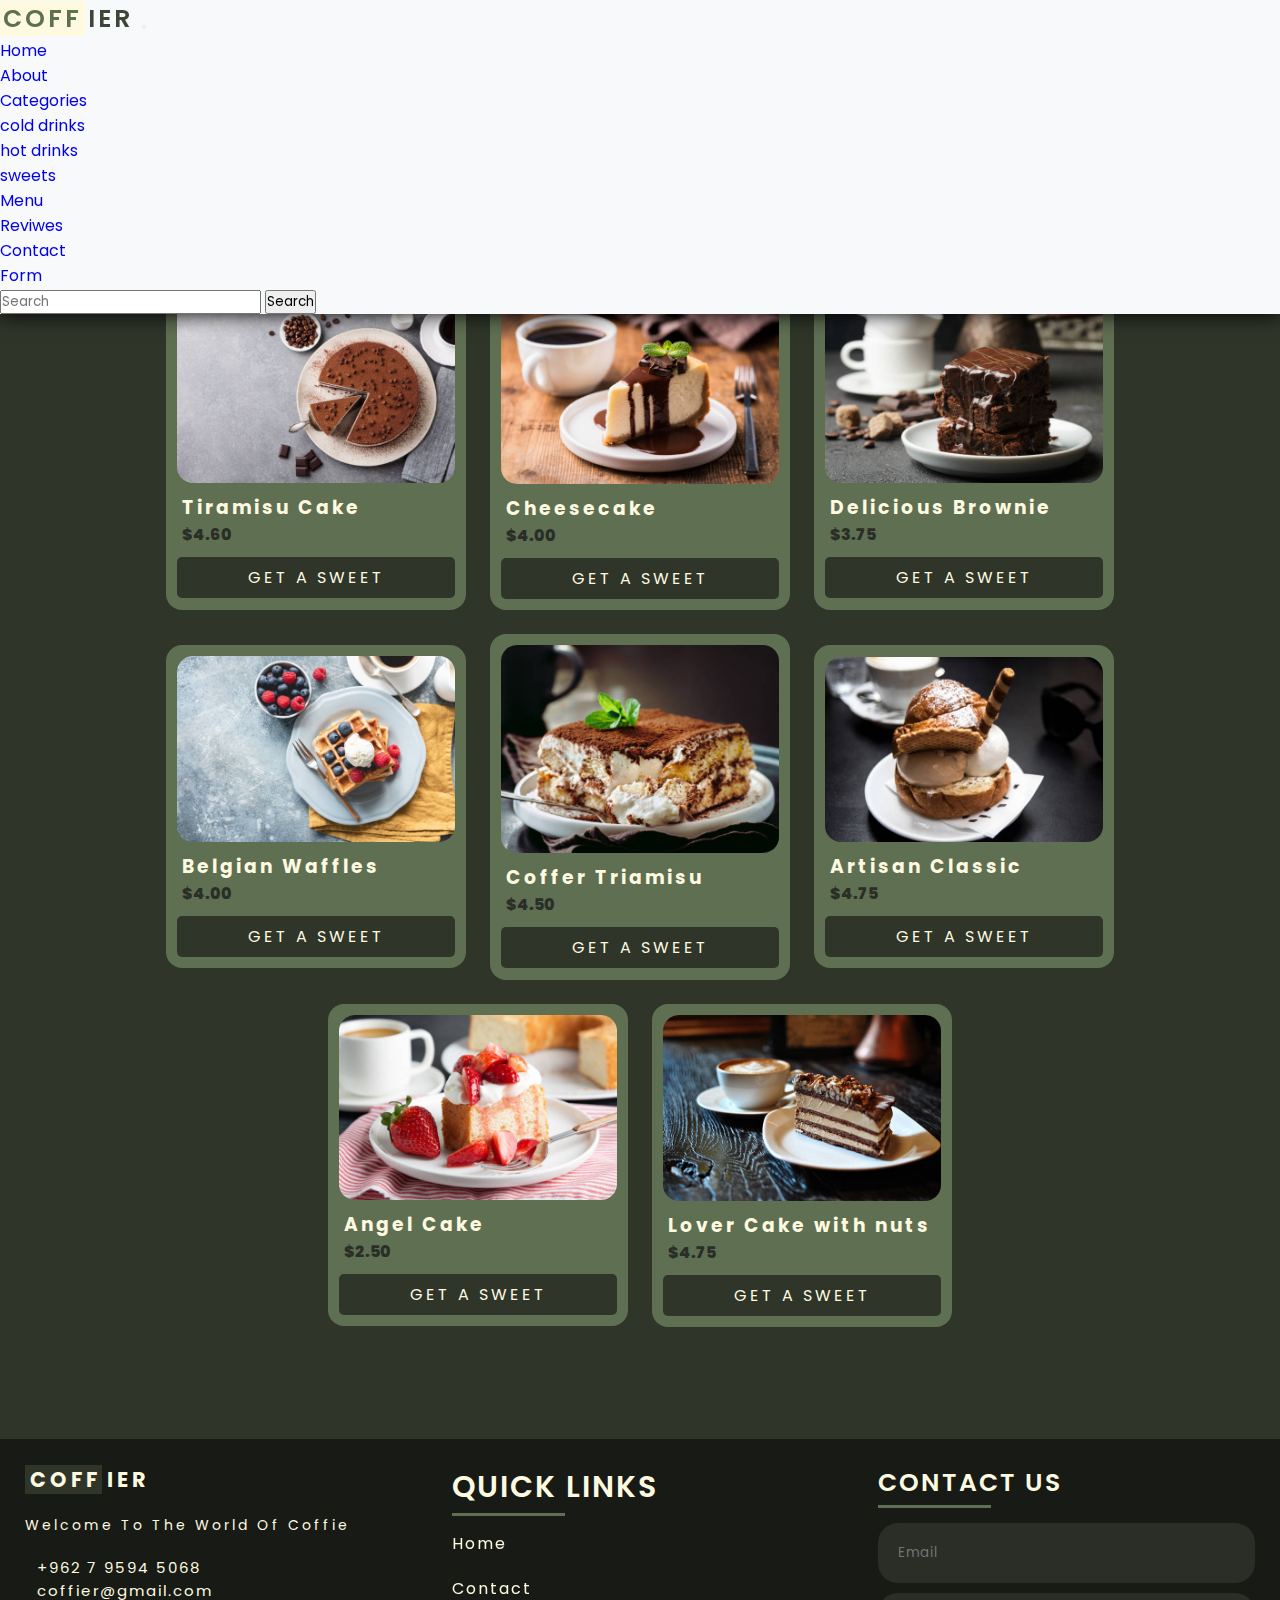
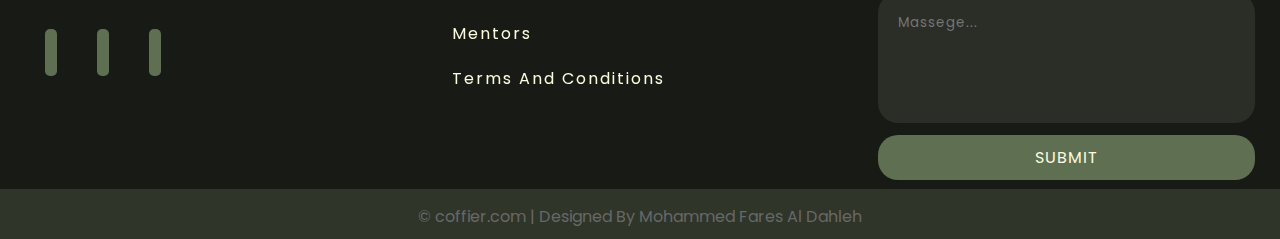
<file: Cofiier phase 2/html/sweet.html>
<!DOCTYPE html>
<html lang="en">
  <head>
    <meta charset="UTF-8" />
    <meta name="viewport" content="width=device-width, initial-scale=1.0" />
    <title>Coffier | Home Page</title>
    <link rel="stylesheet" href="../css/style.css" />

    <!-- =========== Fontawesome link =========== -->

    <link
      rel="stylesheet"
      href="https://cdnjs.cloudflare.com/ajax/libs/font-awesome/6.4.2/css/all.min.css"
      integrity="sha512-z3gLpd7yknf1YoNbCzqRKc4qyor8gaKU1qmn+CShxbuBusANI9QpRohGBreCFkKxLhei6S9CQXFEbbKuqLg0DA=="
      crossorigin="anonymous"
      referrerpolicy="no-referrer"
    />

    <link
      href="https://cdn.jsdelivr.net/npm/bootstrap@5.3.2/dist/css/bootstrap.min.css"
      rel="stylesheet"
      integrity="sha384-T3c6CoIi6uLrA9TneNEoa7RxnatzjcDSCmG1MXxSR1GAsXEV/Dwwykc2MPK8M2HN"
      crossorigin="anonymous"
    />
    <script
      src="https://cdn.jsdelivr.net/npm/bootstrap@5.3.2/dist/js/bootstrap.bundle.min.js"
      integrity="sha384-C6RzsynM9kWDrMNeT87bh95OGNyZPhcTNXj1NW7RuBCsyN/o0jlpcV8Qyq46cDfL"
      crossorigin="anonymous"
    ></script>
  </head>

  <body>
    <!-- ============ Header ============ -->
    <header class="header" id="header">
        <nav class="container">
          <nav class="navbar navbar-expand-lg bg-body-tertiary">
            <div class="container-fluid">
              <a href="index.html" class="logo"> <span>COFF</span>IER </a>
              <button
                class="navbar-toggler"
                type="button"
                data-bs-toggle="collapse"
                data-bs-target="#navbarSupportedContent"
                aria-controls="navbarSupportedContent"
                aria-expanded="false"
                aria-label="Toggle navigation"
              >
                <span class="navbar-toggler-icon"></span>
              </button>
              <div class="collapse navbar-collapse" id="navbarSupportedContent">
                <ul class="navbar-nav me-auto mb-2 mb-lg-0">
                  <li class="nav-item">
                    <a class="nav-link active" aria-current="page" href="index.html#home"
                      >Home</a
                    >
                  </li>
                  <li class="nav-item">
                    <a class="nav-link active" aria-current="page" href="index.html#about"
                      >About</a
                    >
                  </li>
                  <li class="nav-item dropdown">
                    <a
                      class="nav-link dropdown-toggle"
                      href="index.html#categories"
                      role="button"
                      data-bs-toggle="dropdown"
                      aria-expanded="false"
                    >
                      Categories
                    </a>
                    <ul class="dropdown-menu">
                      <li>
                        <a class="dropdown-item" href="cold.html">cold drinks</a>
                      </li>
                      <li>
                        <a class="dropdown-item" href="hot.html">hot drinks</a>
                      </li>
                      <li>
                        <a class="dropdown-item" href="sweet.html">sweets</a>
                      </li>
                    </ul>
                  </li>
                  <li class="nav-item">
                    <a class="nav-link" href="index.html#menu">Menu</a>
                  </li>
                  <li class="nav-item">
                    <a class="nav-link" href="index.html#reviews">Reviwes</a>
                  </li>
                  <li class="nav-item">
                    <a class="nav-link" href="#footer">Contact</a>
                  </li>
                  <li class="nav-item">
                    <a class="nav-link active" aria-current="page" href="form.html"
                      >Form</a
                    >
                  </li>
                </ul>
                <form class="d-flex" role="search">
                  <input
                    class="form-control me-2"
                    type="search"
                    placeholder="Search"
                    aria-label="Search"
                  />
                  <button class="btn btn-outline-success" type="submit">
                    Search
                  </button>
                </form>
              </div>
            </div>
          </nav>
      </header>
    <!-- =========== Menu =========== -->
    <div class="menu" id="menu">
      <div class="wrapper" style="padding-top: 4rem">
        <h2>Sweets Menu</h2>
        <div class="pros">
          <!-- products -->
          <div class="pro">
            <!-- product -->
            <img src="../images/products/sweet1.jpg" />
            <div class="price">
              <h3>Tiramisu Cake</h3>
              <p>$4.60</p>
            </div>
            <a href="#">Get a Sweet <i class="fa-solid fa-mug-hot"></i></a>
          </div>
          <div class="pro">
            <img src="../images/products/sweet2.jpg" />
            <div class="price">
              <h3>Cheesecake</h3>
              <p>$4.00</p>
            </div>
            <a href="#">Get a Sweet <i class="fa-solid fa-mug-hot"></i></a>
          </div>
          <div class="pro">
            <img src="../images/products/sweet3.jpg" />
            <div class="price">
              <h3>Delicious Brownie</h3>
              <p>$3.75</p>
            </div>
            <a href="#">Get a Sweet <i class="fa-solid fa-mug-hot"></i></a>
          </div>
          <div class="pro">
            <img src="../images/products/sweet4.jpg" />
            <div class="price">
              <h3>Belgian Waffles</h3>
              <p>$4.00</p>
            </div>
            <a href="#">Get a Sweet <i class="fa-solid fa-mug-hot"></i></a>
          </div>
          <div class="pro">
            <img src="../images/products/sweet5.jpg" />
            <div class="price">
              <h3>Coffer Triamisu</h3>
              <p>$4.50</p>
            </div>
            <a href="#">Get a Sweet <i class="fa-solid fa-mug-hot"></i></a>
          </div>
          <div class="pro">
            <img src="../images/products/sweet6.jpg" />
            <div class="price">
              <h3>Artisan Classic</h3>
              <p>$4.75</p>
            </div>
            <a href="#">Get a Sweet <i class="fa-solid fa-mug-hot"></i></a>
          </div>
          <div class="pro">
            <img src="../images/products/sweet7.jpg" />
            <div class="price">
              <h3>Angel Cake</h3>
              <p>$2.50</p>
            </div>
            <a href="#">Get a Sweet <i class="fa-solid fa-mug-hot"></i></a>
          </div>
          <div class="pro">
            <img src="../images/products/sweet8.jpg" />
            <div class="price">
              <h3>Lover Cake with nuts</h3>
              <p>$4.75</p>
            </div>
            <a href="#">Get a Sweet <i class="fa-solid fa-mug-hot"></i></a>
          </div>
        </div>
      </div>
    </div>
    <!-- =========== Footer =========== -->
    <footer class="footer" id="footer">
      <div class="footer-content">
        <div class="section">
          <div class="logo">
            <a href="index.html"><span>C O F F</span>I E R</a>
          </div>
          <p>Welcome to the world of coffie</p>
          <div class="contact">
            <a href=""><i class="fas fa-phone"></i>&nbsp; +962 7 9594 5068</a>
            <a href=""
              ><i class="fas fa-envelope"></i>&nbsp; coffier@gmail.com</a
            >
          </div>
          <div class="socials">
            <a href=""><i class="fab fa-facebook"></i></a>
            <a href=""><i class="fa-brands fa-github"></i></a>
            <a href=""><i class="fab fa-instagram"></i></a>
          </div>
        </div>

        <div class="section links">
          <h3>Quick links</h3>
          <div class="links-container">
            <a href="#home">Home</a>
            <a href="">Contact</a>
            <a href="">Mentors</a>
            <a href="">Terms and conditions</a>
          </div>
        </div>

        <div class="section form">
          <h3>contact us</h3>
          <div class="form-container">
            <form>
              <input type="email" placeholder="Email" class="email" />
              <textarea cols="30" rows="10" placeholder="Massege..."></textarea>
              <a href="">Submit</a>
            </form>
          </div>
        </div>
      </div>
      <div class="footer-bottom">
        &copy; coffier.com | Designed By Mohammed Fares Al Dahleh
      </div>
    </footer>
  </body>
</html>
</file>
<file: Cofiier phase 2/css/style.css>
@import url("https://fonts.googleapis.com/css2?family=Archivo+Black&family=Poppins:wght@100;200;300;400;500;600;700;800;900&display=swap");

* {
  padding: 0;
  margin: 0;
  box-sizing: border-box;
  list-style: none;
  text-decoration: none !important;
  font-family: Poppins, sans-serif;

  &::selection {
    background-color: var(--primary-color);
    color: var(--secondary-color);
  }
}

:root {
  --primary-color: #5f6f52;
  --secondary-color: #fefae0;
  --third-color: #b99470;
  --fourth-color: #a9b388;
  --transition: 0.5s ease;
  --will-change: transform;
  --box-shadow: 0 0 20px rgba(0, 0, 0, 0.121);
}

html {
  scroll-behavior: smooth;
  scroll-padding-top: 6rem;
}

::-webkit-scrollbar {
  width: 15px;
  height: 15px;
}

::-webkit-scrollbar-thumb {
  background-color: var(--primary-color);
}

::-webkit-scrollbar-track {
  background-color: var(--secondary-color);
}

::-webkit-scrollbar-corner {
  background-color: var(--secondary-color);
}

/* ================= Header ================= */
.header {
  position: fixed;
  top: 0;
  left: 0;
  width: 100%;
  background-color: #f8f9fa;
  z-index: 1000;
  box-shadow: 0 0 20px #000;
}

.header .logo {
  color: var(--secondary-color);
  letter-spacing: 3px;
  color: #3e4637;
  font-size: 25px;
  font-weight: 600;
}

.header .logo span {
  color: var(--primary-color);
  background-color: #fefae0;
  margin-right: 3px;
  padding: 0 3px;
}

.icons {
  display: flex;
  gap: 2rem;
}

.icons i {
  color: var(--secondary-color);
  font-size: 1.3rem;
  cursor: pointer;
  transition: var(--transition);
  will-change: var(--will-change);
}

.icons i:nth-child(3) {
  display: none;
}

/* ================= Home ================= */
.home {
  width: 100%;
  height: 100vh;
  background-image: url("../images/background-4.jpg");
  background-position: left;
  background-repeat: no-repeat;
  background-size: cover;
  overflow: hidden;
}

.home .wrapper {
  width: 100%;
  height: 100vh;
  display: flex;
  flex-direction: column;
  justify-content: center;
  align-items: flex-start;
  position: relative;
  left: 5%;
  padding: 0 10px;
}

.home .wrapper .h1-2 {
  -webkit-text-stroke-width: 2px;
  -webkit-text-stroke-color: #5f6f52;
  color: transparent;
  position: absolute;
  margin-bottom: 150px;
  font-size: 4.07rem;
}

.home .wrapper h1 {
  -webkit-text-stroke-width: 2px;
  -webkit-text-stroke-color: #b0c69e;
  color: transparent;
  position: absolute;
  font-size: 4.07rem;
  max-width: 60rem;
  margin-bottom: 40px;
  text-transform: uppercase;
  letter-spacing: 6px;
  line-height: 1;
  position: relative;
  font-family: "Archivo Black", sans-serif;
}

.home .wrapper p {
  color: #fefae0;
  max-width: 40rem;
  font-size: 20px;
  position: relative;
  bottom: 20px;
  text-transform: capitalize;
  font-weight: 200;
  letter-spacing: 2px;
  text-align: left;
  text-shadow: 0 0 50px #000000;
}

.home .wrapper a {
  text-align: center;
  color: var(--primary-color);
  background-color: var(--secondary-color);
  padding: 10px 6rem;
  text-transform: uppercase;
  letter-spacing: 2px;
  transition: var(--transition);
}

.home .wrapper a i {
  margin-left: 20px;
}

.home .wrapper a:hover {
  background-color: var(--primary-color);
  color: var(--secondary-color);
}

/* ================= Features ================= */
.features {
  width: 100%;
  height: auto;
  background: linear-gradient(to right, #2c2e29, #171a15);
  padding: 5rem;
}

.features .wrapper {
  display: flex;
  justify-content: center;
  align-items: center;
  flex-wrap: wrap;
  gap: 1rem;
}

.features .wrapper .box {
  margin: 0 3rem;
  height: 18rem;
  width: 14rem;
  display: flex;
  flex-direction: column;
  justify-content: center;
  align-items: center;
  padding: 20px 40px;
  border-radius: 20px;
  background-color: var(--third-color);
}

.features .wrapper .box img {
  position: relative;
  bottom: 15px;
}

.features .wrapper .box h4 {
  letter-spacing: 2px;
}

.features .wrapper .box p {
  text-align: center;
  margin-top: 10px;
  font-size: 15px;
  margin-bottom: 4rem;
  color: #252a22;
  text-transform: capitalize;
  font-weight: 300;
  line-height: 1.5;
  min-width: 180px;
  letter-spacing: 3px;
}

/* ================= About Us ================= */
.about {
  width: 100%;
  height: auto;
  padding: 3rem 2rem;
  background-color: #171a15;
  display: flex;
  justify-content: center;
  align-items: center;
  gap: 4rem;
  flex-wrap: wrap;
}

.about .wrapper {
  width: 100%;
  height: auto;
  padding: 5rem 10rem;
  padding-top: 0;
}

.about .wrapper h2 {
  color: var(--secondary-color);
  text-transform: capitalize;
  letter-spacing: 4px;
  cursor: default;
  font-size: 60px;
  position: relative;
  text-align: center;
  margin-bottom: 3rem;
}

.about .wrapper .row {
  display: flex;
  justify-content: center;
  align-items: center;
  background-color: #2f3529;
  width: 70rem;
  height: 29rem;
  border-radius: 20px;
  position: relative;
  overflow: hidden;
}

.about .wrapper .row .col-1 .inner {
  overflow: hidden;
}

.about .wrapper .row .col-1 .inner img {
  width: 35rem;
  height: 30rem;
  filter: brightness(60%);
  transition: var(--transition);
  cursor: default;
  object-fit: cover;
}

.about .wrapper .row .col-1 .inner img:hover {
  filter: brightness(100%);
}

.col-2 {
  padding: 50px 30px;
}

.col-2 h3 {
  font-size: 35px;
  color: var(--secondary-color);
  letter-spacing: 2px;
  text-align: start;
  margin-bottom: 20px;
  text-transform: capitalize;
}

.col-2 p {
  text-transform: capitalize;
  font-weight: 500;
  font-size: 20px;
  line-height: 1.5;
  letter-spacing: 2px;
  color: #d9d4b5;
  margin-bottom: 30px;
  font-family: Wunderpunkt, "Helvetica Neue", Helvetica, sans-serif;
}

.col-2 a {
  background-color: var(--secondary-color);
  color: var(--primary-color);
  text-transform: uppercase;
  letter-spacing: 2px;
  padding: 5px 6rem;
  transition: var(--transition);
}

.col-2 a:hover {
  background-color: #f0e9bf;
  color: #2f3529;
}

.row:last-child {
  margin-top: 3rem;
}

/* ================= Categories ================= */

.categories-container {
  width: 100%;
  height: auto;
  background-color: #252a22;
  padding: 3rem 5rem;
}

.categories-container .wrapper h2 {
  text-align: center;
  font-size: 4rem;
  letter-spacing: 4px;
  color: var(--secondary-color);
  margin-bottom: 2rem;
}

.categories-container .wrapper .boxes {
  display: flex;
  justify-content: center;
  align-items: center;
  flex-wrap: wrap;
  gap: 1.5rem;
}

.categories-container .wrapper .boxes .box {
  padding: 0.7rem;
  background-color: var(--secondary-color);
  border-radius: 24px;
}

.categories-container .wrapper .boxes .box img {
  will-change: var(--will-change);
  width: 400px;
  height: 550px;
  border-radius: 16px;
  margin-bottom: 10px;
  transition: var(--transition);
  filter: brightness(70%);
}

.categories-container .wrapper .boxes .box img:hover {
  filter: brightness(100%);
}

.categories-container .wrapper .boxes .box .title-btn {
  display: flex;
  flex-direction: column;
  justify-content: center;
  align-items: center;
}

.categories-container .wrapper .boxes .box .title-btn a {
  background-color: var(--primary-color);
  width: 100%;
  text-align: center;
  padding: 0.5rem;
  border-radius: 10px;
  color: var(--secondary-color);
  text-transform: uppercase;
  letter-spacing: 3px;
  transition: var(--transition);
}

.categories-container .wrapper .boxes .box .title-btn a:hover {
  background-color: #3e4637;
}

/* ============== menu =============== */

.menu {
  width: 100%;
  height: auto;
  background-color: #2f3529;
  flex-wrap: wrap;
  padding: 3rem 1rem;
}

.menu .wrapper h2 {
  font-size: 4rem;
  text-align: center;
  color: var(--secondary-color);
  letter-spacing: 4px;
  margin-bottom: 1rem;
}

.menu .wrapper .pros {
  display: flex;
  justify-content: center;
  align-items: center;
  flex-wrap: wrap;
  padding: 4rem 6rem;
  gap: 1.5rem;
}

.menu .wrapper .pros .pro {
  padding: 0.7rem;
  height: auto;
  width: 300px;
  background-color: var(--primary-color);
  border-radius: 16px;
  display: flex;
  flex-direction: column;
}

.menu .wrapper .pros .pro img {
  width: 100%;
  max-width: 100%;
  border-radius: 16px;
}

.menu .wrapper .pros .pro h3 {
  color: var(--secondary-color);
  letter-spacing: 3px;
  text-align: center;
}

.menu .wrapper .pros .pro .price {
  display: flex;
  flex-direction: column;
  justify-content: left;
  align-items: flex-start;
  margin-top: 10px;
  margin-left: 5px;
}

.menu .wrapper .pros .pro .price p {
  color: #2a2e27;
  font-weight: 800;
}

.menu .wrapper .pros .pro a {
  background-color: #2f3529;
  color: var(--secondary-color);
  text-transform: uppercase;
  letter-spacing: 3px;
  padding: 0.5rem;
  border-radius: 5px;
  margin-top: 10px;
  width: 100%;
  text-align: center;
  transition: var(--transition);
}

.menu .wrapper .pros .pro a:hover {
  background-color: #282927;
}

/* ============= Reviews ============= */

.reviews {
  width: 100%;
  height: auto;
  background: linear-gradient(to right, #2c2e29, #1d211a);
  padding: 3rem;
}

.reviews h1 {
  text-align: center;
  text-transform: capitalize;
  letter-spacing: 4px;
  font-size: 3rem;
  background-color: var(--background-color);
  color: var(--secondary-color);
}

.reviews .wrapper {
  display: flex;
  justify-content: center;
  align-items: center;
  flex-wrap: wrap;
  padding: 3rem 6rem;
  gap: 2rem;
}

.reviews .wrapper .box {
  width: 500px;
  height: 200px;
  background-color: #171a15;
  padding: 1rem 1.5rem;
  border-radius: 10px;
}

.reviews .wrapper .box .row-1 {
  display: flex;
  align-items: center;
  justify-content: space-between;
}

.reviews .wrapper .box .img-name {
  display: flex;
  align-items: center;
  gap: 0.8rem;
}

.reviews .wrapper .box .img-name h3 {
  color: var(--third-color);
  letter-spacing: 2px;
  font-size: 15px;
}

.reviews .wrapper .box img {
  width: 11%;
  border-radius: 100px;
}

.reviews .wrapper .box .row-1 .stars {
  display: flex;
  align-items: flex-end;
  gap: 0.5rem;
}

.reviews .wrapper .box .row-1 .stars i {
  color: #ffe234;
  font-size: 15px;
}

.reviews .wrapper .box .row-2 {
  text-align: left;
  font-size: 13px;
  letter-spacing: 1px;
  color: var(--third-color);
  margin-top: 10px;
  cursor: default;
}

.reviews .wrapper .box .row-2 p {
  color: var(--secondary-color);
}

/* ============== footer =============== */

.footer {
  width: 100%;
  background: #171a15;
  color: var(--secondary-color);
  height: 400px;
  position: relative;
}

.footer .logo {
  margin-bottom: 20px;
}

.footer .logo a {
  color: var(--secondary-color);
  font-weight: 700;
  font-size: 1.3em;
}

.footer .logo a span:first-child {
  background-color: #2f3529;
  padding: 0 5px;
  margin-right: 5px;
  color: var(--secondary-color);
}

.footer .footer-content {
  height: 350px;
  display: flex;
  flex-wrap: wrap;
}

.section {
  flex: 1;
  padding: 25px;
}

.footer-content p {
  max-width: 400px;
  font-size: 14px;
  letter-spacing: 3px;
  margin-bottom: 20px;
  text-transform: capitalize;
}

.section .contact {
  display: flex;
  flex-direction: column;
  align-items: flex-start;
}

.section .contact a {
  color: var(--secondary-color);
  font-size: 15px;
  letter-spacing: 2px;
}

.section .contact a i {
  color: #5f6f52;
}

.section .socials {
  margin-top: 2em;
}

.section .socials i {
  font-size: 25px;
  margin: 0 20px;
  color: var(--secondary-color);
  background-color: #5f6f52;
  padding: 6px;
  border-radius: 5px;
  transition: var(--transition);
}

.section .socials i:hover {
  background-color: var(--secondary-color);
  color: #5f6f52;
}

.section.links h3 {
  letter-spacing: 2px;
  text-transform: uppercase;
  margin-bottom: 1.3rem;
  font-size: 30px;
  position: relative;
  font-weight: 600;
}

.section.links h3::after,
.section.form h3::after {
  content: "";
  background-color: #5f6f52;
  position: absolute;
  bottom: -6px;
  left: 0;
  width: 30%;
  height: 3px;
}

.section.links .links-container {
  display: flex;
  flex-direction: column;
}

.section.links .links-container a {
  will-change: var(--will-change);
  color: var(--secondary-color);
  margin-bottom: 20px;
  letter-spacing: 2px;
  text-transform: capitalize;
  width: fit-content;
  transition: var(--transition);
}

.section.links .links-container a:hover {
  transform: translateX(5px);
  color: #5f6f52;
}

.section.form h3 {
  font-size: 25px;
  text-transform: uppercase;
  letter-spacing: 2px;
  font-weight: 600;
  margin-bottom: 1.3rem;
  position: relative;
}

.section.form .email,
.section.form textarea {
  width: 100%;
  padding: 10px 20px;
  border-radius: 20px;
  background-color: #2a2e27;
  letter-spacing: 1px;
  color: var(--secondary-color);
  border: none;
  outline: none;
  height: 60px;
  margin-bottom: 10px;
}

.section.form textarea {
  height: 130px;
  resize: none;
  border-radius: 20px;
  padding: 20px;
}

.section.form a {
  color: var(--secondary-color);
  background-color: #5f6f52;
  border-radius: 20px;
  padding: 10px 30px;
  letter-spacing: 1px;
  text-transform: uppercase;
  transition: var(--transition);
  margin-top: 5px;
  display: flex;
  justify-content: center;
  position: relative;
  bottom: 10px;
}

.section.form a:hover {
  color: #5f6f52;
  background-color: var(--secondary-color);
}

.footer .footer-bottom {
  background-color: #2f3529;
  color: #686868;
  height: 50px;
  text-align: center;
  position: absolute;
  bottom: 0;
  left: 0;
  padding-top: 15px;
  width: 100%;
}

.form-page-container {
  height: 100vh;
  background-color: #4a4e47;
  padding: 20rem 5rem 10rem 5rem;
}

/* Add the following CSS for responsive design */

@media screen and (max-width: 768px) {
  .categories-container .wrapper .boxes .box img {
    width: 100%; /* Make category images fill the container */
    height: auto;
  }

  .reviews .wrapper .box img {
    width: 100%; /* Make review images fill the container */
  }

  .about .wrapper h2 {
    width: 100%;
    text-align: center;
  }

  .categories-container .wrapper h2 {
    font-size: 3rem;
  }

  .reviews .wrapper .box {
    height: auto;
  }

  .reviews .wrapper .box img {
    width: 30%;
  }

  .reviews .wrapper .box h3 {
    margin-right: 5rem;
  }

  .footer {
    height: 850px;
  }

  .footer .footer-bottom {
    height: 70px;
  }
}

@media screen and (max-width: 1020px) {
  .header .nav-links li {
    display: block; /* Display list items on smaller screens */
  }
}

@media screen and (max-width: 460px) {
  .about .wrapper h2 {
    position: relative;
    right: 13rem;
  }

  .home .wrapper p {
    font-size: 25px;
    max-width: 400px;
  }
}
</file>
